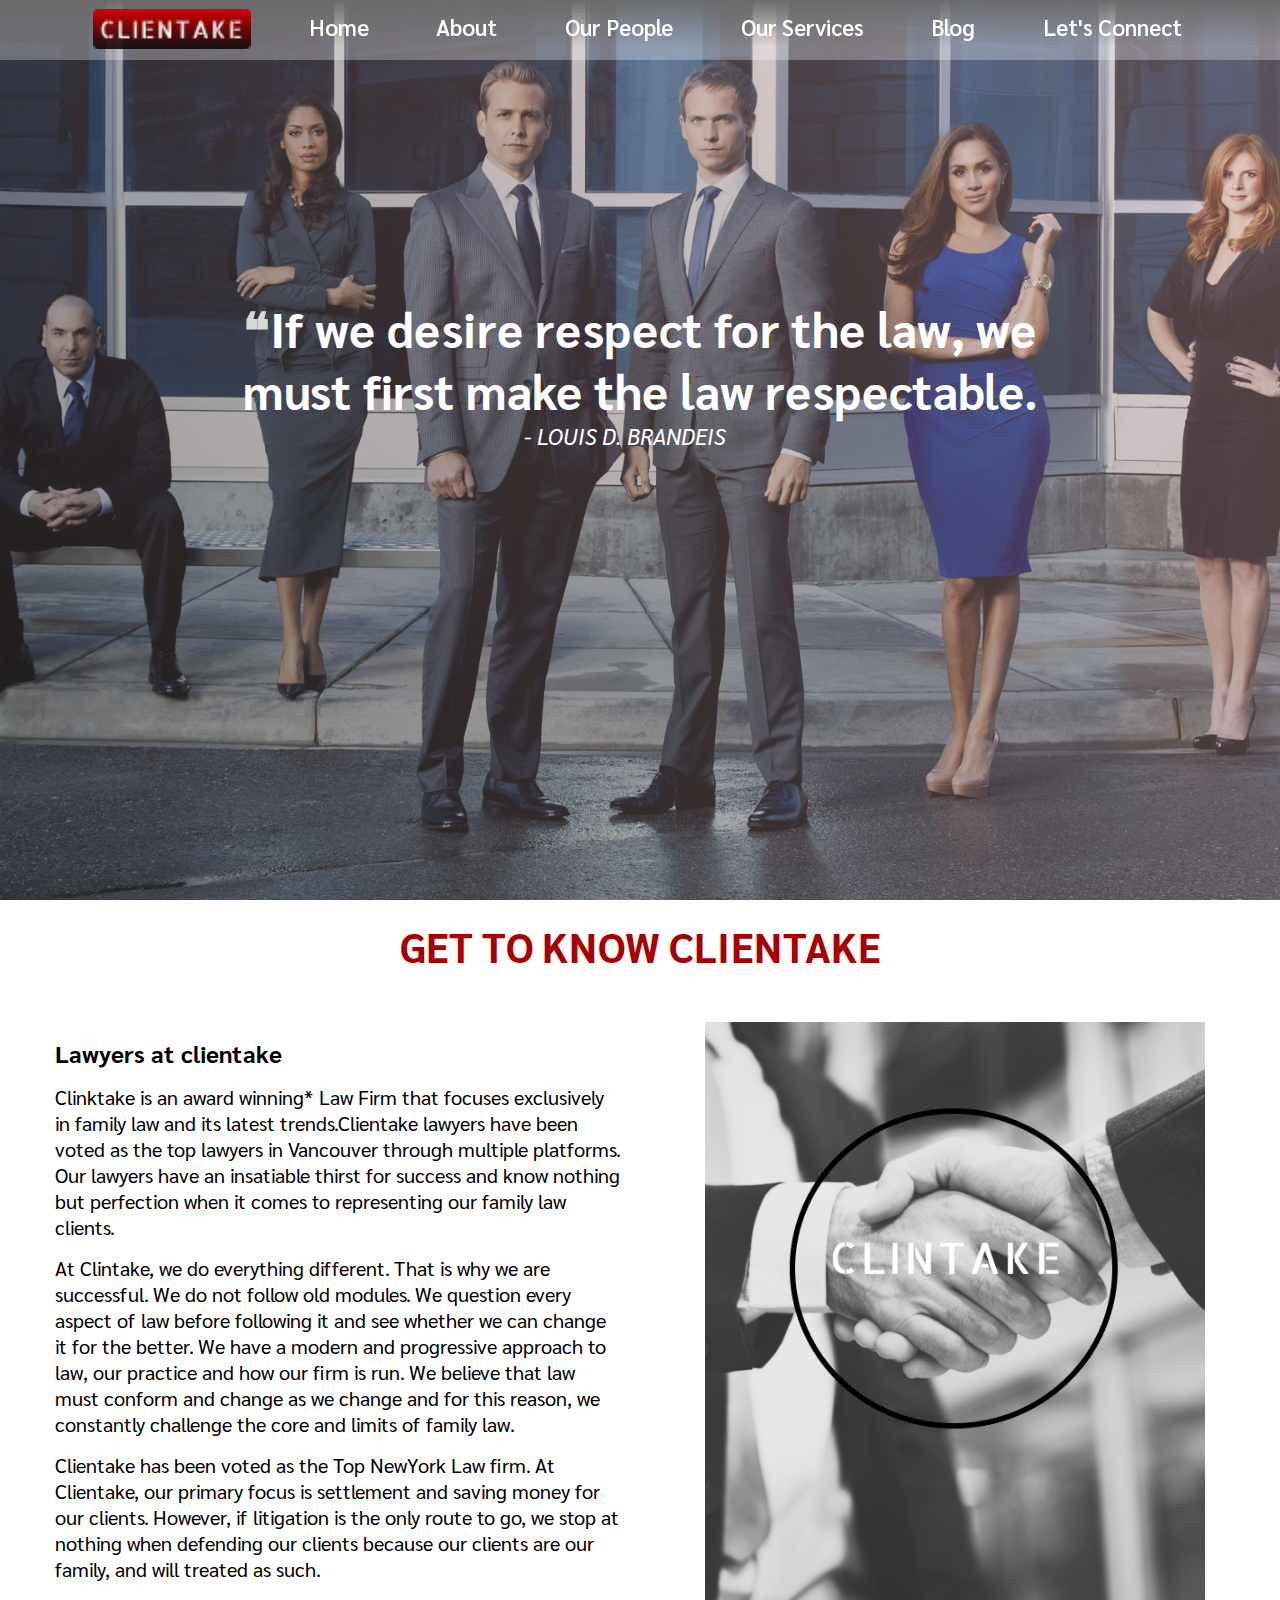
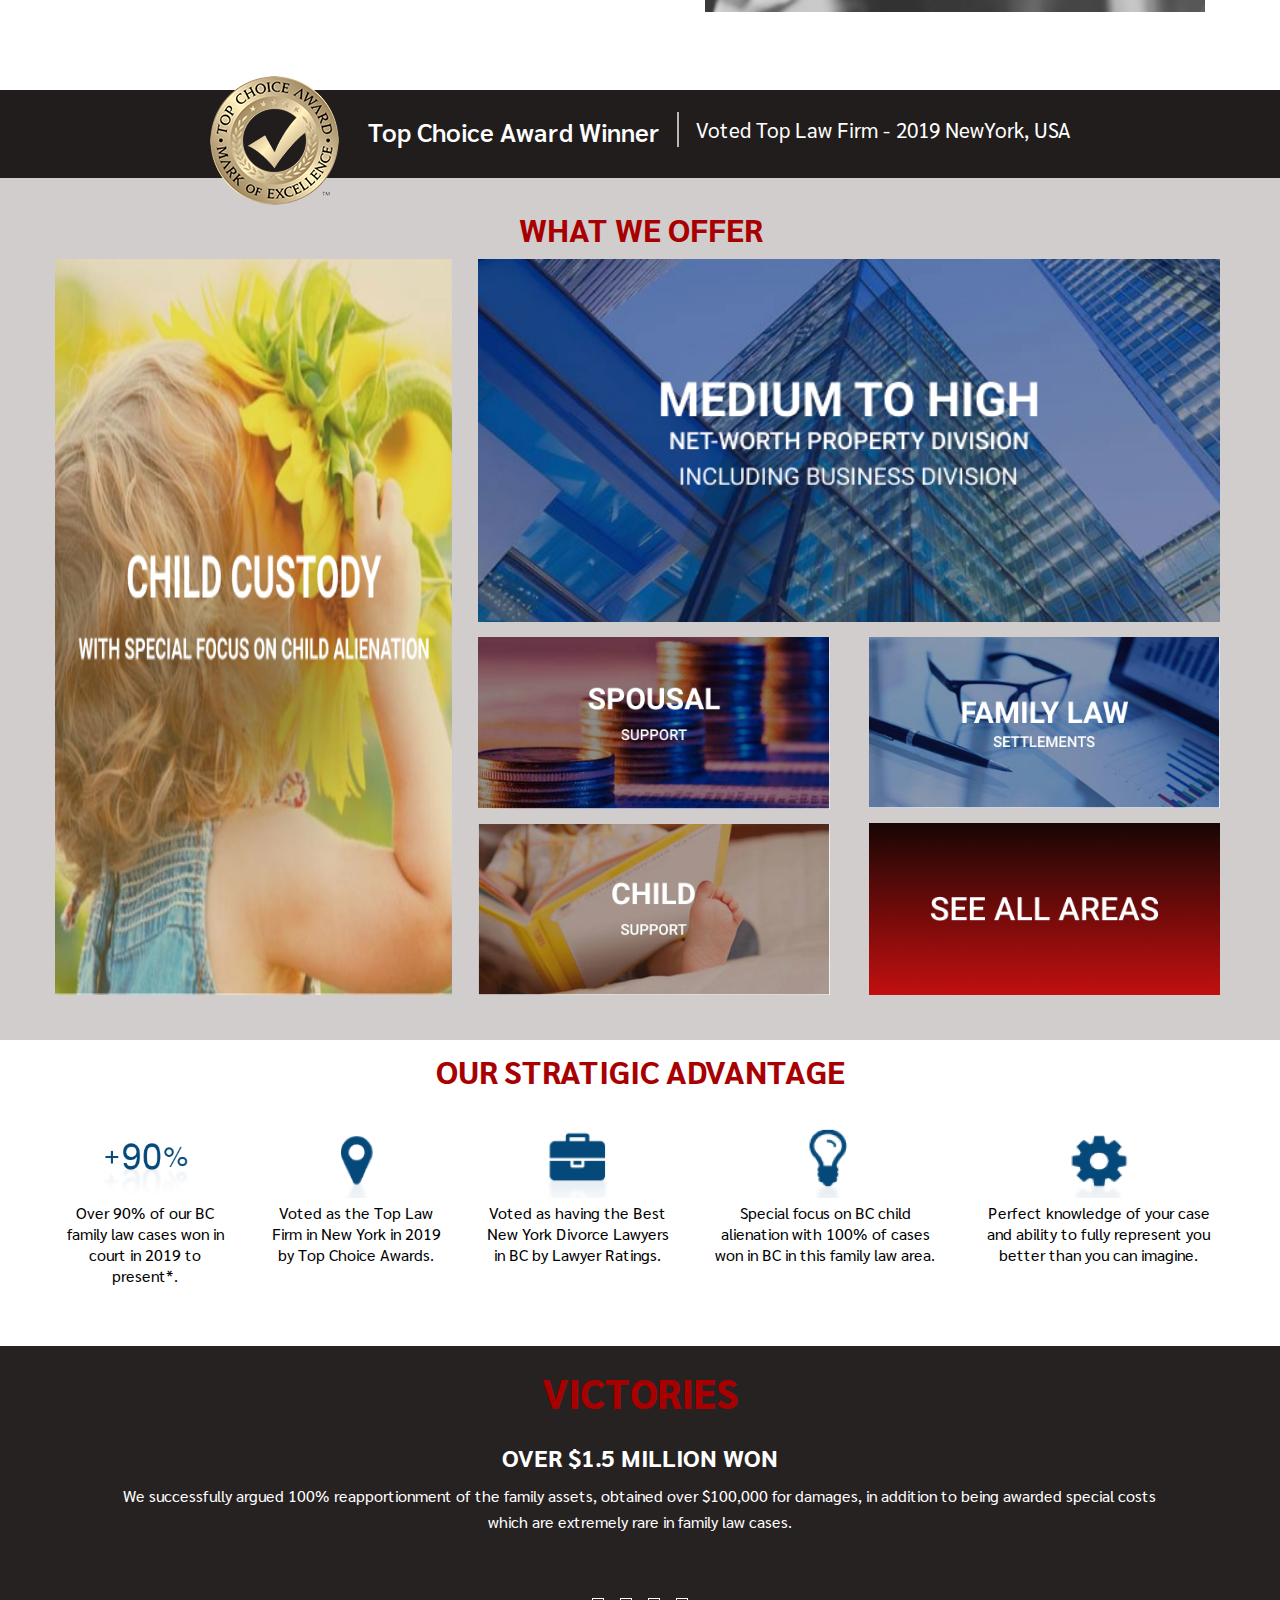
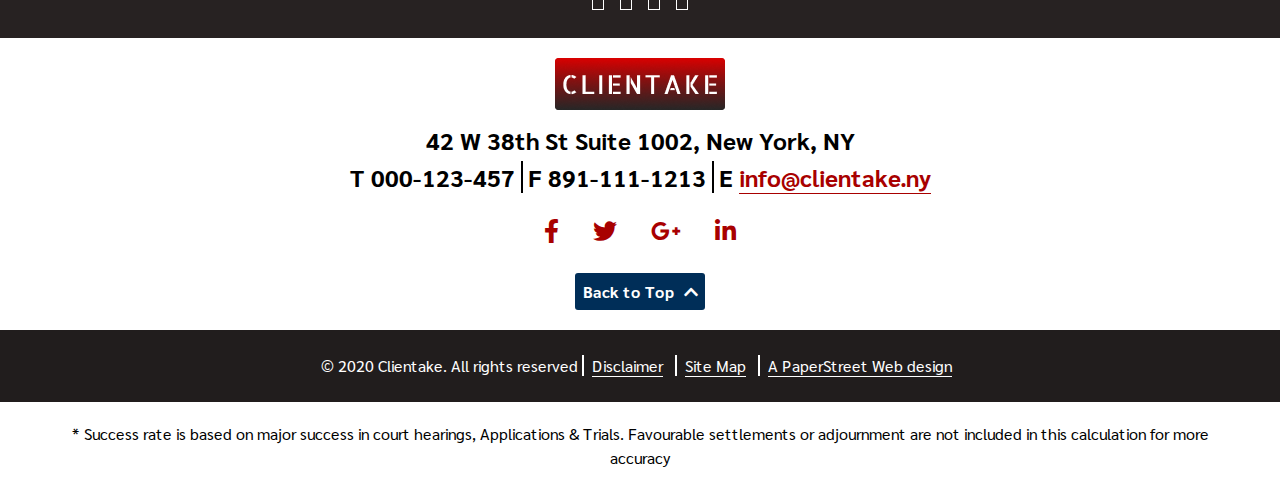
<file: index.html>
<!DOCTYPE html>
<html lang="en">
  <head>
    <meta charset="UTF-8" />
    <meta name="viewport" content="width=device-width, initial-scale=1.0" />
    <link
      href="https://fonts.googleapis.com/css2?family=Sarabun:wght@400;500;600;700&display=swap"
      rel="stylesheet"
    />
    <link
      rel="stylesheet"
      href="https://cdnjs.cloudflare.com/ajax/libs/font-awesome/5.13.0/css/all.min.css"
    />
    <link rel="stylesheet" href="./style.css" />
    <title>Clientake</title>
  </head>

  <body>
    <!-- menu-bar -->
    <a name="back-to-top"></a>

    <div id="menu-bar">
      <div id="menu" onclick="onClickMenu()">
        <div id="bar1" class="bar"></div>
        <div id="bar2" class="bar"></div>
        <div id="bar3" class="bar"></div>
      </div>
      <ul class="nav" id="nav">
        <li><a href="index.html">Home</a></li>
        <li><a href="#about-us">About</a></li>
        <li><a href="our-people.html">Our People</a></li>
        <li><a href="services.html">Our Services</a></li>
        <li><a href="blog.html">Blog</a></li>
        <li><a href="letsconnect.html">Let's Connect</a></li>
      </ul>
    </div>
    <div class="menu-bg" id="menu-bg"></div>
    <!-- End of menu-bar -->
    <!-- Nav -->
    <div id="nav-bar">
      <ul class="container">
        <p>
          <a href="index.html"
            ><img
              src="./assets/logo.png"
              alt="Pearson Specter"
              class="logo-top"
          /></a>
        </p>

        <li><a href="index.html">Home</a></li>
        <li><a href="#about-us">About</a></li>
        <li><a href="our-people.html">Our People</a></li>
        <li><a href="services.html">Our Services</a></li>
        <li><a href="blog.html">Blog</a></li>
        <li><a href="letsconnect.html">Let's Connect</a></li>
      </ul>
    </div>
    <!-- End of Nav -->
    <!-- Home-banner-slides -->
    <div class="home-slider">
      <div class="slide current">
        <div class="home-content">
          <p>
            <span>❝</span>If we desire respect for the law, we must first make
            the law respectable.
          </p>
          <cite>- LOUIS D. BRANDEIS</cite>
        </div>
      </div>
      <div class="slide">
        <div class="home-content">
          <p>
            <span>❝</span>Ethics is knowing the difference between what you have
            a right to do and what is right to do.
          </p>
          <cite>- potter stewart</cite>
        </div>
      </div>
      <div class="slide">
        <div class="home-content">
          <p>
            <span>❝</span>If there were no bad people, there would be no good
            lawyers.
          </p>
          <cite>- Charles Dickens</cite>
        </div>
      </div>
    </div>
    <!-- Home-banner-slides-end -->
    <!-- Get to know -->
    <div class="heading" id="about-us">
      <h1>Get to know clientake</h1>
    </div>
    <div class="about-content container">
      <div>
        <h2>Lawyers at clientake</h2>
        <p>
          Clinktake is an award winning* Law Firm that focuses exclusively in
          family law and its latest trends.Clientake lawyers have been voted as
          the top lawyers in Vancouver through multiple platforms. Our lawyers
          have an insatiable thirst for success and know nothing but perfection
          when it comes to representing our family law clients.
        </p>
        <p>
          At Clintake, we do everything different. That is why we are
          successful. We do not follow old modules. We question every aspect of
          law before following it and see whether we can change it for the
          better. We have a modern and progressive approach to law, our practice
          and how our firm is run. We believe that law must conform and change
          as we change and for this reason, we constantly challenge the core and
          limits of family law.
        </p>
        <p>
          Clientake has been voted as the Top NewYork Law firm. At Clientake,
          our primary focus is settlement and saving money for our clients.
          However, if litigation is the only route to go, we stop at nothing
          when defending our clients because our clients are our family, and
          will treated as such.
        </p>
      </div>
      <div class="get-to-know-image">
        <img src="./assets/GETtoknow.png" alt="clientake" />
      </div>
    </div>
    <!-- Get to know end -->

    <!-- top law firm -->
    <div class="top-firm">
      <img
        src="./assets/top-choice.png"
        alt="top-choice-logo"
        class="top-logo"
      />
      <strong>Top Choice Award Winner </strong>
      <span>Voted Top Law Firm - 2019 NewYork, USA</span>
    </div>
    <!-- top law firm end -->

    <!-- What we offer -->
    <div class="what-we-offer" id="what-we-offer">
      <h1>What we offer</h1>
      <div class="offer-cards container">
        <div class="card-one">
          <img src="./assets/Child-custody.png" alt="Child-custody" />
          <div class="card-overlay">
            <div class="card-content">
              <h2>Child Custody</h2>
              <p>with special focus on child alienation</p>
              <a href="#Child-Custody" class="child-custody-modal"
                >Learn More <i class="fas fa-chevron-right"></i
              ></a>
            </div>
          </div>
        </div>
        <div class="card-two">
          <div class="sub-card-one">
            <img
              src="./assets/Medium-to-high.png"
              alt="Property-asset"
              class="card-image-one"
            />
            <div class="sub-card-one-overlay">
              <div class="sub-card-one-content">
                <h2>Medium to high</h2>
                <p>net-worth property division including business division</p>
                <a href="#Medium-to-high" class="medium-to-high"
                  >Learn More <i class="fas fa-chevron-right"></i
                ></a>
              </div>
            </div>
          </div>
          <div class="sub-card-childs">
            <div>
              <div class="child-cards child-card-one">
                <img
                  src="./assets/Spousal-support.png"
                  alt="Spousal-support"
                  class="card-images"
                />
                <div class="child-card-one-overlay">
                  <div class="child-card-one-content">
                    <h2>Spousal support</h2>
                    <a href="#Spousal-support" class="spousal-support"
                      >Learn More <i class="fas fa-chevron-right"></i
                    ></a>
                  </div>
                </div>
              </div>
              <div class="child-cards child-card-two">
                <img
                  src="./assets/Child-support.png"
                  alt="Child-support"
                  class="card-images"
                />
                <div class="child-card-two-overlay">
                  <div class="child-card-two-content">
                    <h2>Child support</h2>
                    <a href="#Child-support" class="child-support"
                      >Learn More <i class="fas fa-chevron-right"></i
                    ></a>
                  </div>
                </div>
              </div>
            </div>
            <div>
              <div class="child-cards child-card-three">
                <img
                  src="./assets/Family-law.png"
                  alt="property-division"
                  class="card-images"
                />
                <div class="child-card-three-overlay">
                  <div class="child-card-three-content">
                    <h2>Property division</h2>
                    <a href="#Property-division" class="property-division"
                      >Learn More <i class="fas fa-chevron-right"></i
                    ></a>
                  </div>
                </div>
              </div>
              <div class="child-cards all-areas child-card-four">
                <img
                  src="./assets/all-areas.png"
                  alt="see-all-areas"
                  class="card-images"
                />
                <div class="child-card-four-overlay">
                  <div class="child-card-four-content">
                    <a href="services.html"
                      >See all areas<i class="fas fa-chevron-right"></i
                    ></a>
                  </div>
                </div>
              </div>
            </div>
          </div>
        </div>
      </div>
    </div>
    <!-- Modals of what we offer cards -->
    <div id="Child-Custody" class="modal-bg">
      <div class="modal">
        <h1>child Custody</h1>
        <h2>child custody and parenting time</h2>
        <p>
          Our NY Child Custody lawyers specialize and focus exclusively in
          family law. We remain on the cutting-edge of child custody disputes.
          With over 90% success rate in Court for the year 2014 and 2015, our
          experienced lawyers are polished litigators who are as comfortable in
          the courtroom as we are at the mediation table. A NewYork Child
          Custody Lawyer at Clientake Group can help you with every aspect of
          child custody, parenting time and contact arrangements.
        </p>
        <i class="fas fa-times modal-close"></i>
      </div>
    </div>
    <div id="Medium-to-high" class="modal-bg-two">
      <div class="modal-two">
        <h1>family law settlements</h1>
        <h2>family law settlements - your best option</h2>
        <p>
          If you or your spouse are some of those lucky ones who can separate
          feelings from divorce, family law settlements are your way to go.
          Since clientake Group’s family lawyers exclusively concentrate their
          practice on family law matters, they know when to settle and when to
          fight. We always prefer settlements over conflict. There are various
          ways to settle: settlement conferences, mediation or arbitration are
          some of the options.
        </p>
        <i class="fas fa-times modal-two-close"></i>
      </div>
    </div>
    <div id="Spousal-support" class="modal-bg-three">
      <div class="modal-three">
        <h1>spousal support</h1>
        <h2>what is alimony or spousal support in neywork?</h2>
        <p>
          Our NewYork Spousal Support Lawyers are well aware that alimony or
          spousal support are payments one person pays to the other after
          separation. These spousal support payments are usually calculated
          based on the difference between the couple’s net incomes. Important
          factors that determine the amount and duration of spousal support in
          NewYork are: 1) the length of the marriage or common law relationship
          2) the disparity of the couple’s incomes 3) whether the couple have
          children and 4) the role each person played during the marriage or
          common law relationship.
        </p>
        <i class="fas fa-times modal-three-close"></i>
      </div>
    </div>
    <div id="Child-support" class="modal-bg-four">
      <div class="modal-four">
        <h1>child support</h1>
        <h2>ny child support and child support lawyer</h2>
        <p>
          NY Child Support is the right of the child. It’s not your right. It’s
          not your spouse’s right. So when you think about Child Support, think
          about your child benefiting from it. Even if you think a large portion
          of child support is being spent on your ex and not just the child.
          Hey, it’s all about standards of living. If you are living large and
          have a child with someone, then that person and the child are entitled
          to some of your goods. And trust me, we always underestimate just how
          expensive it is to raise a child in NewYork. Anyways, you need to make
          sure you are either paying or receiving the right child support
          amount.
        </p>
        <i class="fas fa-times modal-four-close"></i>
      </div>
    </div>
    <div id="Property-division" class="modal-bg-five">
      <div class="modal-five">
        <h1>property division</h1>
        <h2>property and debt division</h2>
        <p>
          Our NewYork Property Division Lawyers know that dividing your marital
          property often means parting with half of your assets, some with vivid
          memories and emotions attached. Our top rated lawyers* at Clientake
          Group listen to your story and your goals. Our award-winning law firm
          creates your strategy and guides you towards the best possible outcome
          for a fair and meaningful property & debt division.
        </p>
        <i class="fas fa-times modal-five-close"></i>
      </div>
    </div>
    <!--End of Modals of what we offer cards -->
    <!-- What we offer end -->
    <!-- Our stratigic advantage -->
    <div class="our-stratigic-advantage" id="our-stratigic-advantage">
      <h1>Our stratigic advantage</h1>
      <div class="stratigic-cards container">
        <div>
          <img src="./assets/stratigic-one.png" alt="+90%" />
          <p>
            Over 90% of our BC family law cases won in court in 2019 to
            present*.
          </p>
        </div>
        <div>
          <img src="./assets/stratigic-two.png" alt="location" />
          <p>
            Voted as the Top Law Firm in New York in 2019 by Top Choice Awards.
          </p>
        </div>
        <div>
          <img src="./assets/straticgic-three.png" alt="suitcase" />
          <p>
            Voted as having the Best New York Divorce Lawyers in BC by Lawyer
            Ratings.
          </p>
        </div>
        <div>
          <img src="./assets/straticgic-four.png" alt="bright" />
          <p>
            Special focus on BC child alienation with 100% of cases won in BC in
            this family law area.
          </p>
        </div>
        <div>
          <img src="./assets/stratigic-five.png" alt="settings" />
          <p>
            Perfect knowledge of your case and ability to fully represent you
            better than you can imagine.
          </p>
        </div>
      </div>
      <div class="stratigic_carousel">
        <button class="stratigic_btn carousel__button--left is-hidden">
          <i class="fas fa-chevron-left"></i>
        </button>
        <div class="stratigic__track-container">
          <ul class="stratigic__track">
            <li class="stratigic__slide current-stratigic-slide">
              <img
                class="stratigic_carousel_img"
                src="./assets/stratigic-one.png"
                alt="+90%"
              />
              <p>
                Over 90% of our BC family law cases won in court in 2019 to
                present*.
              </p>
            </li>
            <li class="stratigic__slide">
              <img
                class="stratigic_carousel_img"
                src="./assets/stratigic-two.png"
                alt="location"
              />
              <p>
                Voted as the Top Law Firm in New York in 2019 by Top Choice
                Awards.
              </p>
            </li>
            <li class="stratigic__slide">
              <img
                class="stratigic_carousel_img"
                src="./assets/straticgic-three.png"
                alt="suitcase"
              />
              <p>
                Voted as having the Best New York Divorce Lawyers in BC by
                Lawyer Ratings.
              </p>
            </li>
            <li class="stratigic__slide">
              <img
                class="stratigic_carousel_img"
                src="./assets/straticgic-four.png"
                alt="bright"
              />
              <p>
                Special focus on BC child alienation with 100% of cases won in
                BC in this family law area.
              </p>
            </li>
            <li class="stratigic__slide">
              <img
                class="stratigic_carousel_img"
                src="./assets/stratigic-five.png"
                alt="settings"
              />
              <p>
                Perfect knowledge of your case and ability to fully represent
                you better than you can imagine.
              </p>
            </li>
          </ul>
        </div>
        <button class="stratigic_btn carousel__button--right">
          <i class="fas fa-chevron-right"></i>
        </button>
      </div>

      <div class="stratigic_carousel__nav">
        <button class="carousel__indicator current-stratigic-slide"></button>
        <button class="carousel__indicator"></button>
        <button class="carousel__indicator"></button>
        <button class="carousel__indicator"></button>
        <button class="carousel__indicator"></button>
      </div>
    </div>

    <!-- End of our stratigic advantage -->

    <!-- VICTORIES -->
    <div class="victories-carousel" id="victory">
      <h1>VICTORIES</h1>
      <div class="slideshow middle container">
        <div class="victory-slides">
          <input type="radio" name="r" id="r1" checked />
          <input type="radio" name="r" id="r2" />
          <input type="radio" name="r" id="r3" />
          <input type="radio" name="r" id="r4" />
          <input type="radio" name="r" id="r5" />
          <div class="victory slide-1">
            <h2>OVER $1.5 MILLION WON</h2>
            <p>
              We successfully argued 100% reapportionment of the family assets,
              obtained over $100,000 for damages, in addition to being awarded
              special costs which are extremely rare in family law cases.
            </p>
          </div>
          <div class="victory">
            <h2>OVER $400,000 WON</h2>
            <p>
              In a case involving short terms marriage and long term separation
              we successfully argued spousal support, $20 000 in child support,
              and $300 000 for property division despite 17 years of separation
              and only 5 years of marriage.
            </p>
          </div>
          <div class="victory">
            <h2>50/50 CUSTODY FROM SUPERVISED ACCESS</h2>
            <p>
              We successfully argued that the wife was making false sexual
              molestation claims against the husband and was alienating the
              child. At the end, the husband went from having two hours of
              supervised visits with his child, to week on/week off parenting.
            </p>
          </div>
          <div class="victory">
            <h2>HIGH-END SPOUSAL SUPPORT FROM NO SUPPORT AT ALL</h2>
            <p>
              We obtained a court Order for the wife to pay the husband high-end
              spousal support after ousting the husband out of the family home
              and leaving him without any support and out on the street.
            </p>
          </div>
        </div>
        <div class="victory-nav">
          <label for="r1" class="navcube"></label>
          <label for="r2" class="navcube"></label>
          <label for="r3" class="navcube"></label>
          <label for="r4" class="navcube"></label>
        </div>
      </div>
    </div>
    <!--End of VICTORIES  -->

    <!--Footer -->
    <footer class="clientake-footer container">
      <div class="footer-logo">
        <a href="index.html">
          <img src="./assets/footer-Logo.png" alt="clientake"
        /></a>
      </div>
      <div class="clientake-address">
        <h2>42 W 38th St Suite 1002, New York, NY‎</h2>
        <h2>
          T 000-123-457 <span>F 891-111-1213</span>
          <span>E <a href="#">info@clientake.ny</a></span>
        </h2>
      </div>
      <div class="social-network">
        <i class="fab fa-facebook-f"></i>
        <i class="fab fa-twitter"></i>
        <i class="fab fa-google-plus-g"></i>
        <i class="fab fa-linkedin-in"></i>
      </div>
      <div class="back-to-top">
        <a href="#back-to-top">
          <p>Back to Top <i class="fas fa-chevron-up"></i></p>
        </a>
      </div>
    </footer>

    <!-- copywrite -->
    <div class="clientake-copyrigth">
      <div class="copyrigth-content container">
        <p>
          &copy; 2020 Clientake. All rights reserved
          <span><a href="disclaimer.html">Disclaimer</a></span>
          <span><a href="sitemap.html">Site Map</a></span>
          <span
            ><a href="https://www.paperstreet.com/" target="_blank"
              >A PaperStreet Web design</a
            ></span
          >
        </p>
      </div>
    </div>
    <!-- End quote -->
    <div class="end-quote container">
      <p>
        * Success rate is based on major success in court hearings, Applications
        &amp; Trials. Favourable settlements or adjournment are not included in
        this calculation for more accuracy
      </p>
    </div>
    <!--End of footer -->
    <script src="script.js"></script>
  </body>
</html>
</file>
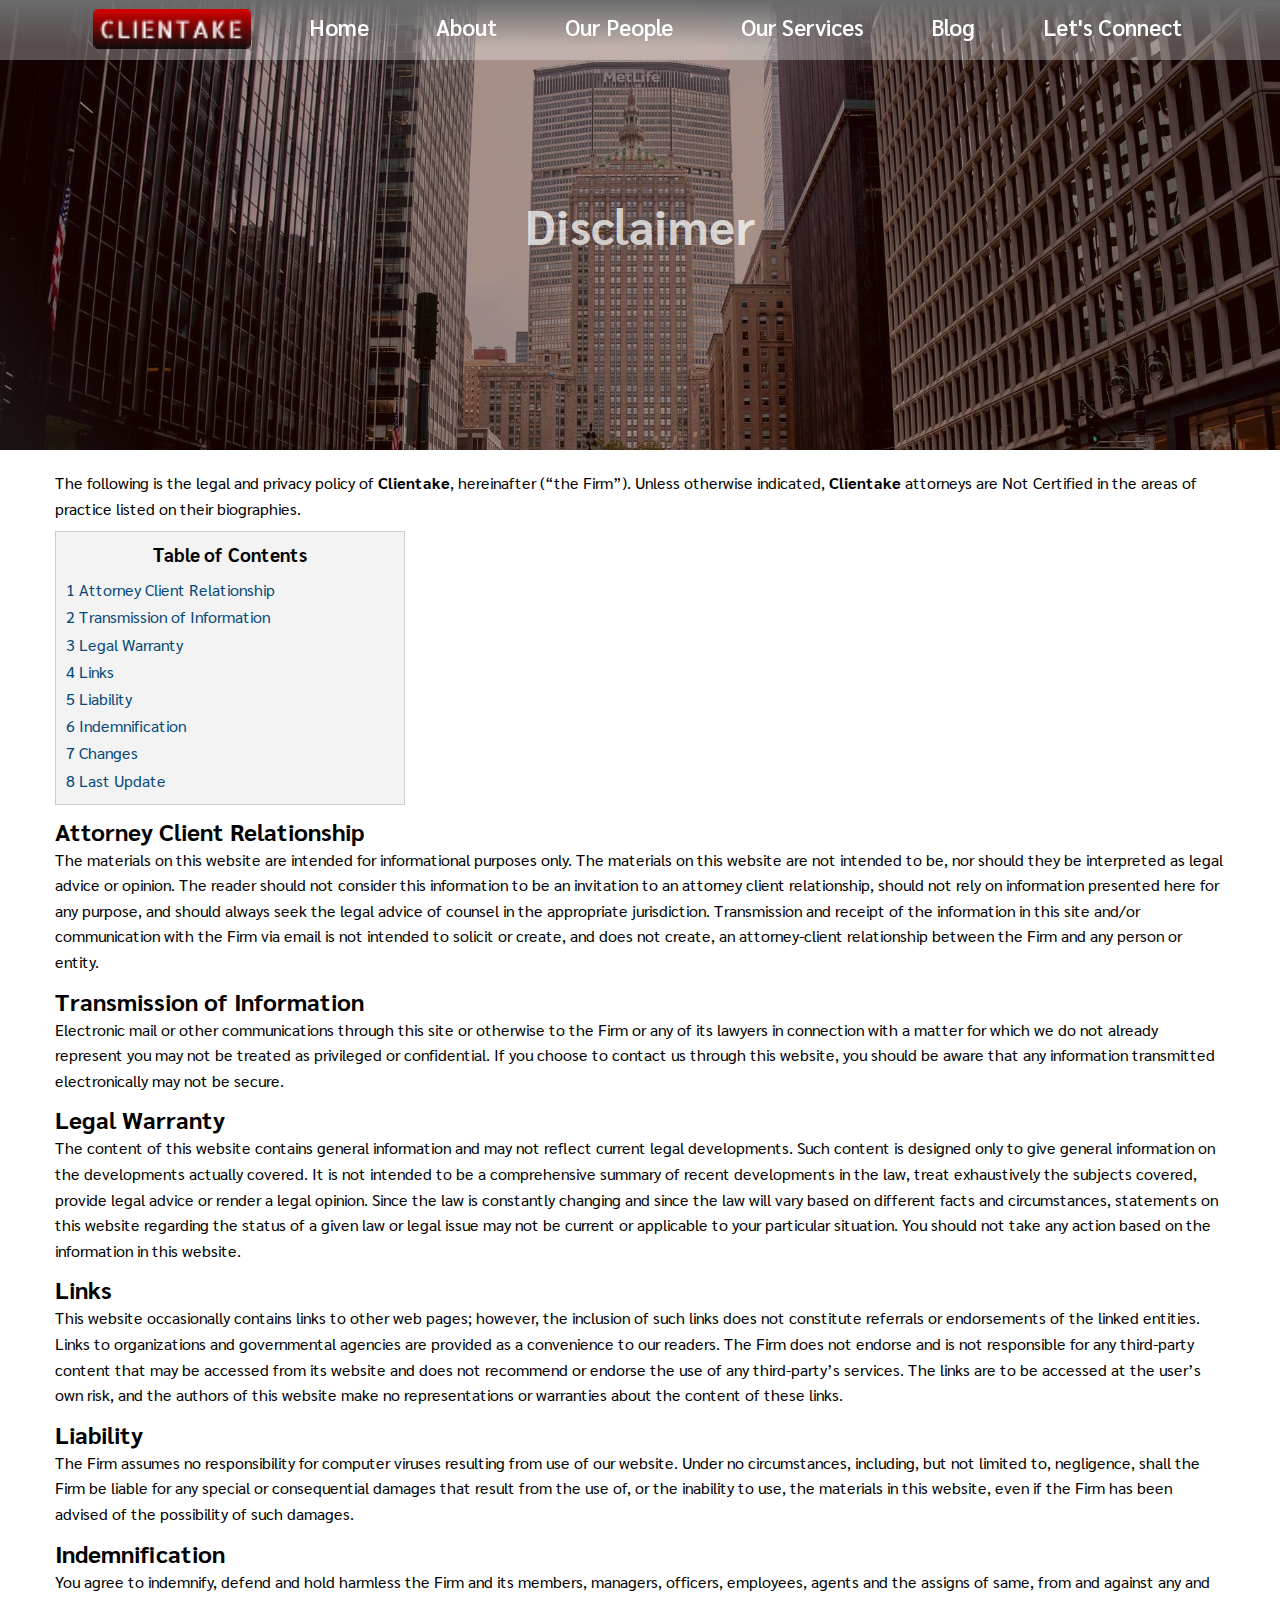
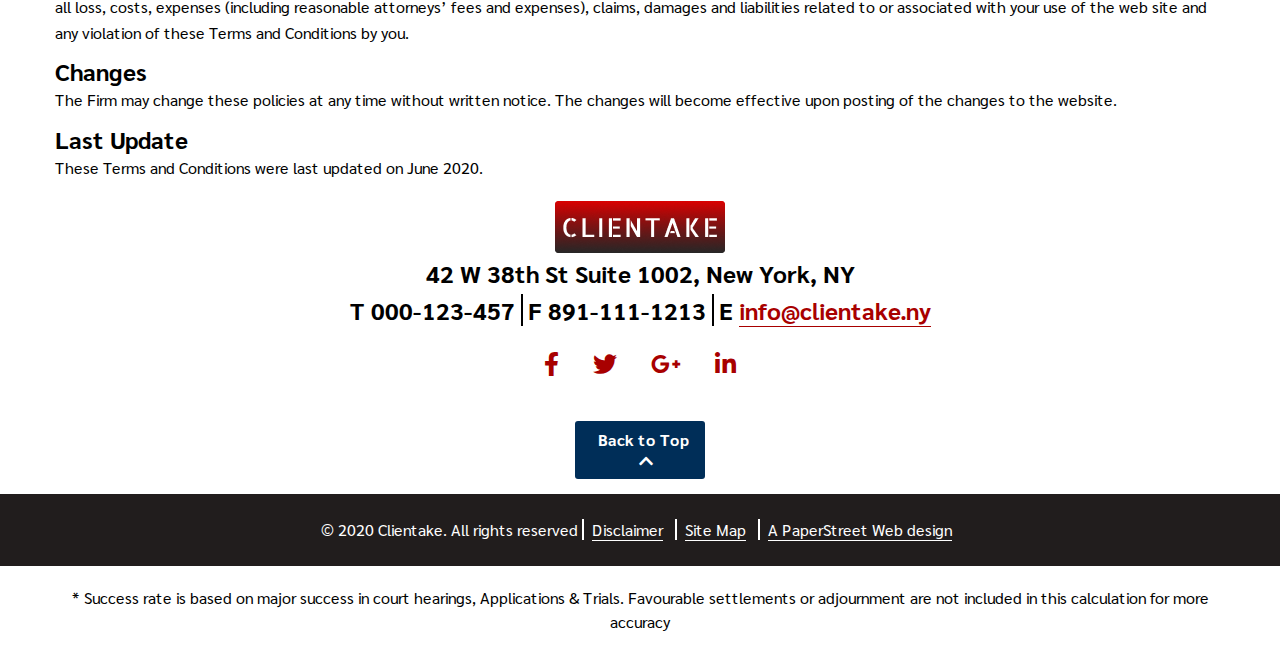
<file: disclaimer.html>
<!DOCTYPE html>
<html lang="en">

<head>
    <meta charset="UTF-8" />
    <meta name="viewport" content="width=device-width, initial-scale=1.0" />
    <link href="https://fonts.googleapis.com/css2?family=Sarabun:wght@400;500;600;700&display=swap" rel="stylesheet" />
    <link rel="stylesheet" href="https://cdnjs.cloudflare.com/ajax/libs/font-awesome/5.13.0/css/all.min.css" />
    <link rel="stylesheet" href="style.css" />
    <title>Our People</title>
</head>

<body>
    <!-- menu-bar -->
    <a name="back-to-top"></a>

    <div id="menu-bar">
        <div id="menu" onclick="onClickMenu()">
            <div id="bar1" class="bar"></div>
            <div id="bar2" class="bar"></div>
            <div id="bar3" class="bar"></div>
        </div>
        <ul class="nav" id="nav">
            <li><a href="index.html">Home</a></li>
            <li><a href="http://127.0.0.1:5501/index.html#about-us">About</a></li>
            <li><a href="our-people.html">Our People</a></li>
            <li><a href="services.html">Our Services</a></li>
            <li><a href="blog.html">Blog</a></li>
            <li><a href="letsconnect.html">Let's Connect</a></li>
        </ul>
    </div>
    <div class="menu-bg" id="menu-bg"></div>
    <!-- End of menu-bar -->
    <!-- Nav -->
    <div id="nav-bar">
        <ul class="container">
            <p>
                <a href="index.html"><img src="./assets/logo.png" alt="Pearson Specter" class="logo-top" /></a>
            </p>

            <li><a href="index.html">Home</a></li>
            <li><a href="http://127.0.0.1:5501/index.html#about-us">About</a></li>
            <li><a href="our-people.html">Our People</a></li>
            <li><a href="services.html">Our Services</a></li>
            <li><a href="blog.html">Blog</a></li>
            <li><a href="letsconnect.html">Let's Connect</a></li>
        </ul>
    </div>
    <!-- End of Nav -->

    <!-- Who we are -->

    <div class="disclaimer">
        <h1>
            Disclaimer
        </h1>
    </div>
    <div class="container">
        <div class="claim-content">
            <p>The following is the legal and privacy policy of <strong>Clientake</strong>, hereinafter (“the Firm”). Unless otherwise indicated, <strong>Clientake</strong> attorneys are Not Certified in the areas of practice listed on their biographies.</p>
            <div class="claim-table">
                <h3>Table of Contents</h3>
                <p><a href="#Attorney_Client_Relationship">1 Attorney Client Relationship</a></p>
                <p><a href="#Transmission_of_Information">2 Transmission of Information</a></p>
                <p><a href="#Legal_Warranty">3 Legal Warranty</a></p>
                <p><a href="#Links">4 Links</a></p>
                <p><a href="#Liability">5 Liability</a></p>
                <p><a href="#Indemnification">6 Indemnification</a></p>
                <p><a href="#Changes">7 Changes</a></p>
                <p><a href="#Last_Update">8 Last Update</a></p>
            </div>
            <h2 id="Attorney_Client_Relationship">
                Attorney Client Relationship
            </h2>
            <p>The materials on this website are intended for informational purposes only. The materials on this website are not intended to be, nor should they be interpreted as legal advice or opinion. The reader should not consider this information to
                be an invitation to an attorney client relationship, should not rely on information presented here for any purpose, and should always seek the legal advice of counsel in the appropriate jurisdiction. Transmission and receipt of the information
                in this site and/or communication with the Firm via email is not intended to solicit or create, and does not create, an attorney-client relationship between the Firm and any person or entity.</p>
            <h2 id="Transmission_of_Information">Transmission of Information</h2>
            <p>Electronic mail or other communications through this site or otherwise to the Firm or any of its lawyers in connection with a matter for which we do not already represent you may not be treated as privileged or confidential. If you choose
                to contact us through this website, you should be aware that any information transmitted electronically may not be secure.</p>
            <h2 id="Legal_Warranty">Legal Warranty</h2>
            <p>The content of this website contains general information and may not reflect current legal developments. Such content is designed only to give general information on the developments actually covered. It is not intended to be a comprehensive
                summary of recent developments in the law, treat exhaustively the subjects covered, provide legal advice or render a legal opinion. Since the law is constantly changing and since the law will vary based on different facts and circumstances,
                statements on this website regarding the status of a given law or legal issue may not be current or applicable to your particular situation. You should not take any action based on the information in this website.</p>
            <h2 id="Links">Links</h2>
            <p>This website occasionally contains links to other web pages; however, the inclusion of such links does not constitute referrals or endorsements of the linked entities. Links to organizations and governmental agencies are provided as a convenience
                to our readers. The Firm does not endorse and is not responsible for any third-party content that may be accessed from its website and does not recommend or endorse the use of any third-party’s services. The links are to be accessed at
                the user’s own risk, and the authors of this website make no representations or warranties about the content of these links.</p>
            <h2 id="Liability">Liability</h2>
            <p>The Firm assumes no responsibility for computer viruses resulting from use of our website. Under no circumstances, including, but not limited to, negligence, shall the Firm be liable for any special or consequential damages that result from
                the use of, or the inability to use, the materials in this website, even if the Firm has been advised of the possibility of such damages.</p>
            <h2 id="Indemnification">Indemnification</h2>
            <p>You agree to indemnify, defend and hold harmless the Firm and its members, managers, officers, employees, agents and the assigns of same, from and against any and all loss, costs, expenses (including reasonable attorneys’ fees and expenses),
                claims, damages and liabilities related to or associated with your use of the web site and any violation of these Terms and Conditions by you.</p>
            <h2 id="Changes">Changes</h2>
            <p>The Firm may change these policies at any time without written notice. The changes will become effective upon posting of the changes to the website.</p>
            <h2 id="Last_Update">Last Update</h2>
            <p>These Terms and Conditions were last updated on June 2020.</p>
        </div>
    </div>
    <!-- footer -->
    <footer class="clientake-footer container>
        <div class=" footer-logo ">
        <a href=" index.html ">
            <img src=" ./assets/footer-Logo.png " alt=" clientake " /></a>
        </div>
        <div class=" clientake-address ">
            <h2>42 W 38th St Suite 1002, New York, NY‎</h2>
            <h2>
                T 000-123-457 <span>F 891-111-1213</span>
                <span>E <a href=" # ">info@clientake.ny</a></span>
            </h2>
        </div>
        <div class=" social-network ">
            <i class=" fab fa-facebook-f "></i>
            <i class=" fab fa-twitter "></i>
            <i class=" fab fa-google-plus-g "></i>
            <i class=" fab fa-linkedin-in "></i>
        </div>
        <div class=" services-top ">
            <div class=" back-to-top ">
                <a href=" #back-to-top ">
                    <p>Back to Top <i class=" fas fa-chevron-up "></i></p>
                </a>
            </div>
        </div>

        <!-- copywrite -->

        <div class=" clientake-copyrigth ">
            <div class=" copyrigth-content container ">
                <p>
                    &copy; 2020 Clientake. All rights reserved
                    <span><a href="disclaimer.html ">Disclaimer</a></span>
                    <span><a href="sitemap.html ">Site Map</a></span>
                    <span><a href="https://www.paperstreet.com/ " target="_blank ">A PaperStreet Web design</a></span>
                </p>
            </div>
        </div>

        <!-- End quote -->
        <div class=" end-quote container ">
            <p>
                * Success rate is based on major success in court hearings, Applications &amp; Trials. Favourable
                settlements or adjournment are not included in this calculation for more accuracy
            </p>
        </div>
    </footer>
    <script src="script.js "></script>
</body>

</html>
</file>
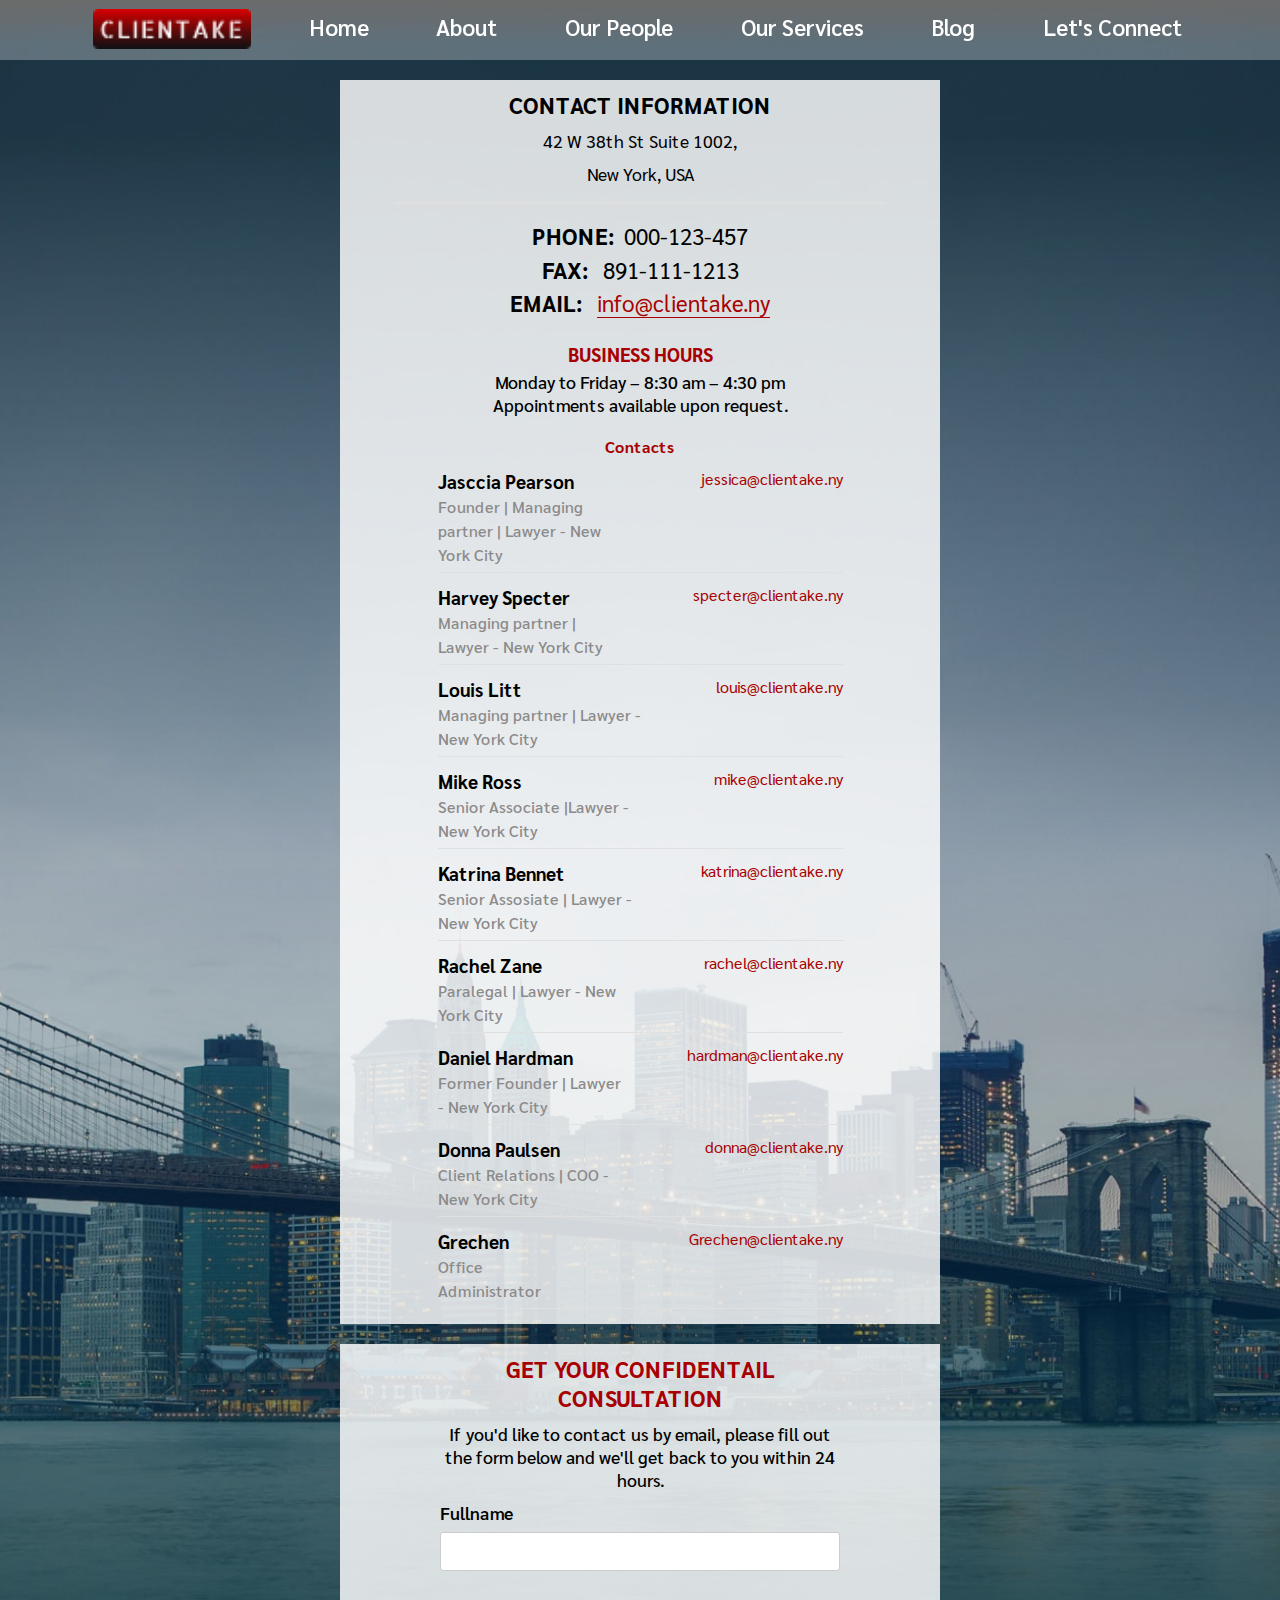
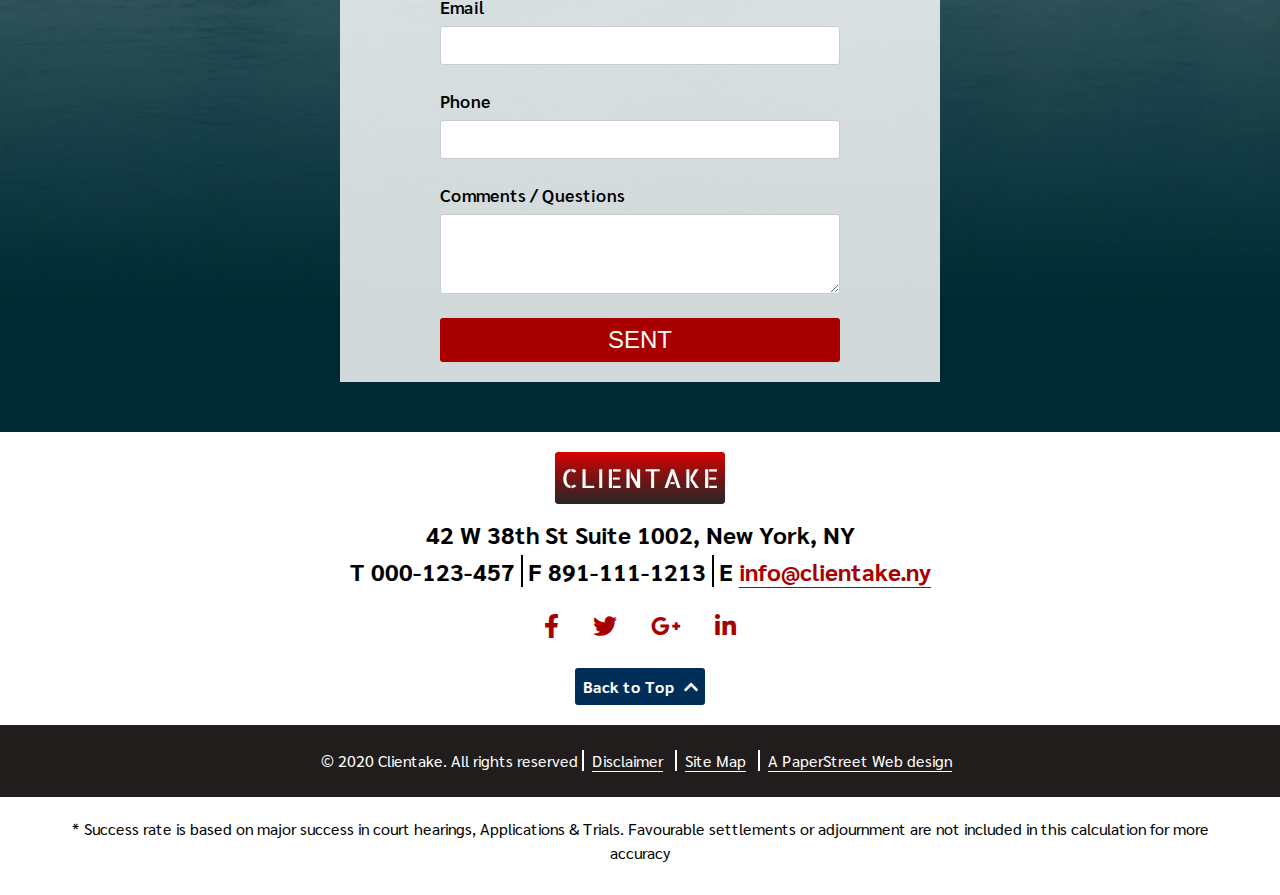
<file: letsconnect.html>
<!DOCTYPE html>
<html lang="en">

<head>
    <meta charset="UTF-8" />
    <meta name="viewport" content="width=device-width, initial-scale=1.0" />
    <link href="https://fonts.googleapis.com/css2?family=Sarabun:wght@400;500;600;700&display=swap" rel="stylesheet" />
    <link rel="stylesheet" href="https://cdnjs.cloudflare.com/ajax/libs/font-awesome/5.13.0/css/all.min.css" />
    <link rel="stylesheet" href="./style.css" />
    <title>Clientake</title>
</head>

<body>
    <!-- menu-bar -->
    <a name="back-to-top"></a>

    <div id="menu-bar">
        <div id="menu" onclick="onClickMenu()">
            <div id="bar1" class="bar"></div>
            <div id="bar2" class="bar"></div>
            <div id="bar3" class="bar"></div>
        </div>
        <ul class="nav" id="nav">
            <li><a href="index.html">Home</a></li>
            <li><a href="http://127.0.0.1:5501/index.html#about-us">About</a></li>
            <li><a href="our-people.html">Our People</a></li>
            <li><a href="services.html">Our Services</a></li>
            <li><a href="blog.html">Blog</a></li>
            <li><a href="letsconnect.html">Let's Connect</a></li>
        </ul>
    </div>
    <div class="menu-bg" id="menu-bg"></div>
    <!-- End of menu-bar -->
    <!-- Nav -->
    <div id="nav-bar">
        <ul class="container">
            <p>
                <a href="index.html"><img src="./assets/logo.png" alt="Pearson Specter" class="logo-top" /></a>
            </p>

            <li><a href="index.html">Home</a></li>
            <li><a href="http://127.0.0.1:5501/index.html#about-us">About</a></li>
            <li><a href="our-people.html">Our People</a></li>
            <li><a href="services.html">Our Services</a></li>
            <li><a href="blog.html">Blog</a></li>
            <li><a href="letsconnect.html">Let's Connect</a></li>
        </ul>
    </div>
    <!-- End of Nav -->
    <!-- lets connect -->
    <div class="lets-connect">
        <div class="contact-consulation-wrap">
            <div class="header-images">
                <img src="./assets/footer-Logo.png" alt="Clientake-logo" class="lets-connect-logo" />
                <img src="./assets/lets-connect-banner.jpg" alt="New-york" class="lets-connect-banner" />
            </div>
            <div class="contact-information">
                <div class="clientake-address">
                    <h1>contact information</h1>
                    <p>42 W 38th St Suite 1002,</p>
                    <p>New York, USA</p>
                </div>
                <div class="grey-seperator"></div>
                <div class="clientake-contant-info">
                    <h2>phone:<span>000-123-457</span></h2>
                    <h2>fax: <span>891-111-1213</span></h2>
                    <h2>
                        email:
                        <span><a href="https://mail.google.com/">info@clientake.ny</a></span
              >
            </h2>
          </div>

          <div class="business-hours">
            <h3>business hours</h3>
            <p>Monday to Friday – 8:30 am – 4:30 pm</p>
            <p>Appointments available upon request.</p>
          </div>
          <div class="contact-page-list">
            <h4>Contacts</h4>
            <div class="contact-col">
              <div>
                <h3>Jasccia Pearson</h3>
                <p>Founder | Managing partner | Lawyer - New York City</p>
              </div>
              <div>
                <a href="https://mail.google.com/">jessica@clientake.ny </a>
              </div>
            </div>
            <div class="contact-col">
              <div>
                <h3>Harvey Specter</h3>
                <p>Managing partner | Lawyer - New York City</p>
              </div>
              <div>
                <a href="https://mail.google.com/">specter@clientake.ny </a>
              </div>
            </div>
            <div class="contact-col">
              <div>
                <h3>Louis Litt</h3>
                <p>Managing partner | Lawyer - New York City</p>
              </div>
              <div>
                <a href="https://mail.google.com/">louis@clientake.ny </a>
              </div>
            </div>
            <div class="contact-col">
              <div>
                <h3>Mike Ross</h3>
                <p>Senior Associate |Lawyer - New York City</p>
              </div>
              <div>
                <a href="https://mail.google.com/">mike@clientake.ny </a>
              </div>
            </div>
            <div class="contact-col">
              <div>
                <h3>Katrina Bennet</h3>
                <p>Senior Assosiate | Lawyer - New York City</p>
              </div>
              <div>
                <a href="https://mail.google.com/">katrina@clientake.ny </a>
              </div>
            </div>
            <div class="contact-col">
              <div>
                <h3>Rachel Zane</h3>
                <p>Paralegal | Lawyer - New York City</p>
              </div>
              <div>
                <a href="https://mail.google.com/">rachel@clientake.ny </a>
              </div>
            </div>
            <div class="contact-col">
              <div>
                <h3>Daniel Hardman</h3>
                <p>Former Founder | Lawyer - New York City</p>
              </div>
              <div>
                <a href="https://mail.google.com/">hardman@clientake.ny </a>
              </div>
            </div>
            <div class="contact-col">
              <div>
                <h3>Donna Paulsen</h3>
                <p>Client Relations | COO - New York City</p>
              </div>
              <div>
                <a href="https://mail.google.com/">donna@clientake.ny </a>
              </div>
            </div>
            <div class="contact-col">
              <div>
                <h3>Grechen</h3>
                <p>Office Administrator</p>
              </div>
              <div>
                <a href="https://mail.google.com/">Grechen@clientake.ny </a>
              </div>
            </div>
          </div>
        </div>
        <div class="contact-page">
          <h1>get your confidentail consultation</h1>
          <p>
            If you'd like to contact us by email, please fill out the form below
            and we'll get back to you within 24 hours.
          </p>
          <form class="form" name="contact-form">
            <!-- Error -->
            <div class="error-block">
              <p class="error"></p>
            </div>
            <!-- name -->
            <div class="input-block">
              <label for="name" class="label">Fullname</label>
              <input type="text" name="name" class="input fullname-input" />
            </div>
            <!-- Email -->
            <div class="input-block">
              <label for="email" class="label">Email</label>
              <input type="text" name="email" class="input email-input" />
            </div>
            <div class="input-block">
              <label for="phone" class="label">Phone</label>
              <input type="tel" name="phone" class="input phone-input" />
            </div>
            <div class="input-block">
              <label for="comments" class="label">Comments / Questions</label>
              <textarea
                name="comments"
                id="comments"
                class="comment-box"
              ></textarea>
            </div>
            <!-- Button -->
            <div class="input-block">
              <input type="submit" value="Sent" class="input-submit" />
            </div>
          </form>
        </div>
      </div>
    </div>
    <!--Footer -->
    <footer class="clientake-footer container">
      <div class="footer-logo">
        <a href="index.html">
          <img src="./assets/footer-Logo.png" alt="clientake"
        /></a>
      </div>
      <div class="clientake-address">
        <h2>42 W 38th St Suite 1002, New York, NY‎</h2>
        <h2>
          T 000-123-457 <span>F 891-111-1213</span>
                        <span>E <a href="#">info@clientake.ny</a></span>
                    </h2>
                </div>
                <div class="social-network">
                    <i class="fab fa-facebook-f"></i>
                    <i class="fab fa-twitter"></i>
                    <i class="fab fa-google-plus-g"></i>
                    <i class="fab fa-linkedin-in"></i>
                </div>
                <div class="back-to-top">
                    <a href="#back-to-top">
                        <p>Back to Top <i class="fas fa-chevron-up"></i></p>
                    </a>
                </div>
                </footer>

                <!-- copywrite -->
                <div class="clientake-copyrigth">
                    <div class="copyrigth-content container">
                        <p>
                            &copy; 2020 Clientake. All rights reserved
                            <span><a href="disclaimer.html">Disclaimer</a></span>
                            <span><a href="sitemap.html">Site Map</a></span>
                            <span><a href="https://www.paperstreet.com/" target="_blank"
              >A PaperStreet Web design</a
            ></span
          >
        </p>
      </div>
    </div>
    <!-- End quote -->
    <div class="end-quote container">
      <p>
        * Success rate is based on major success in court hearings, Applications
        &amp; Trials. Favourable settlements or adjournment are not included in
        this calculation for more accuracy
      </p>
    </div>
    <!--End of lets connect -->
    <script src="lets-connect.js"></script>
  </body>
</html>
</file>
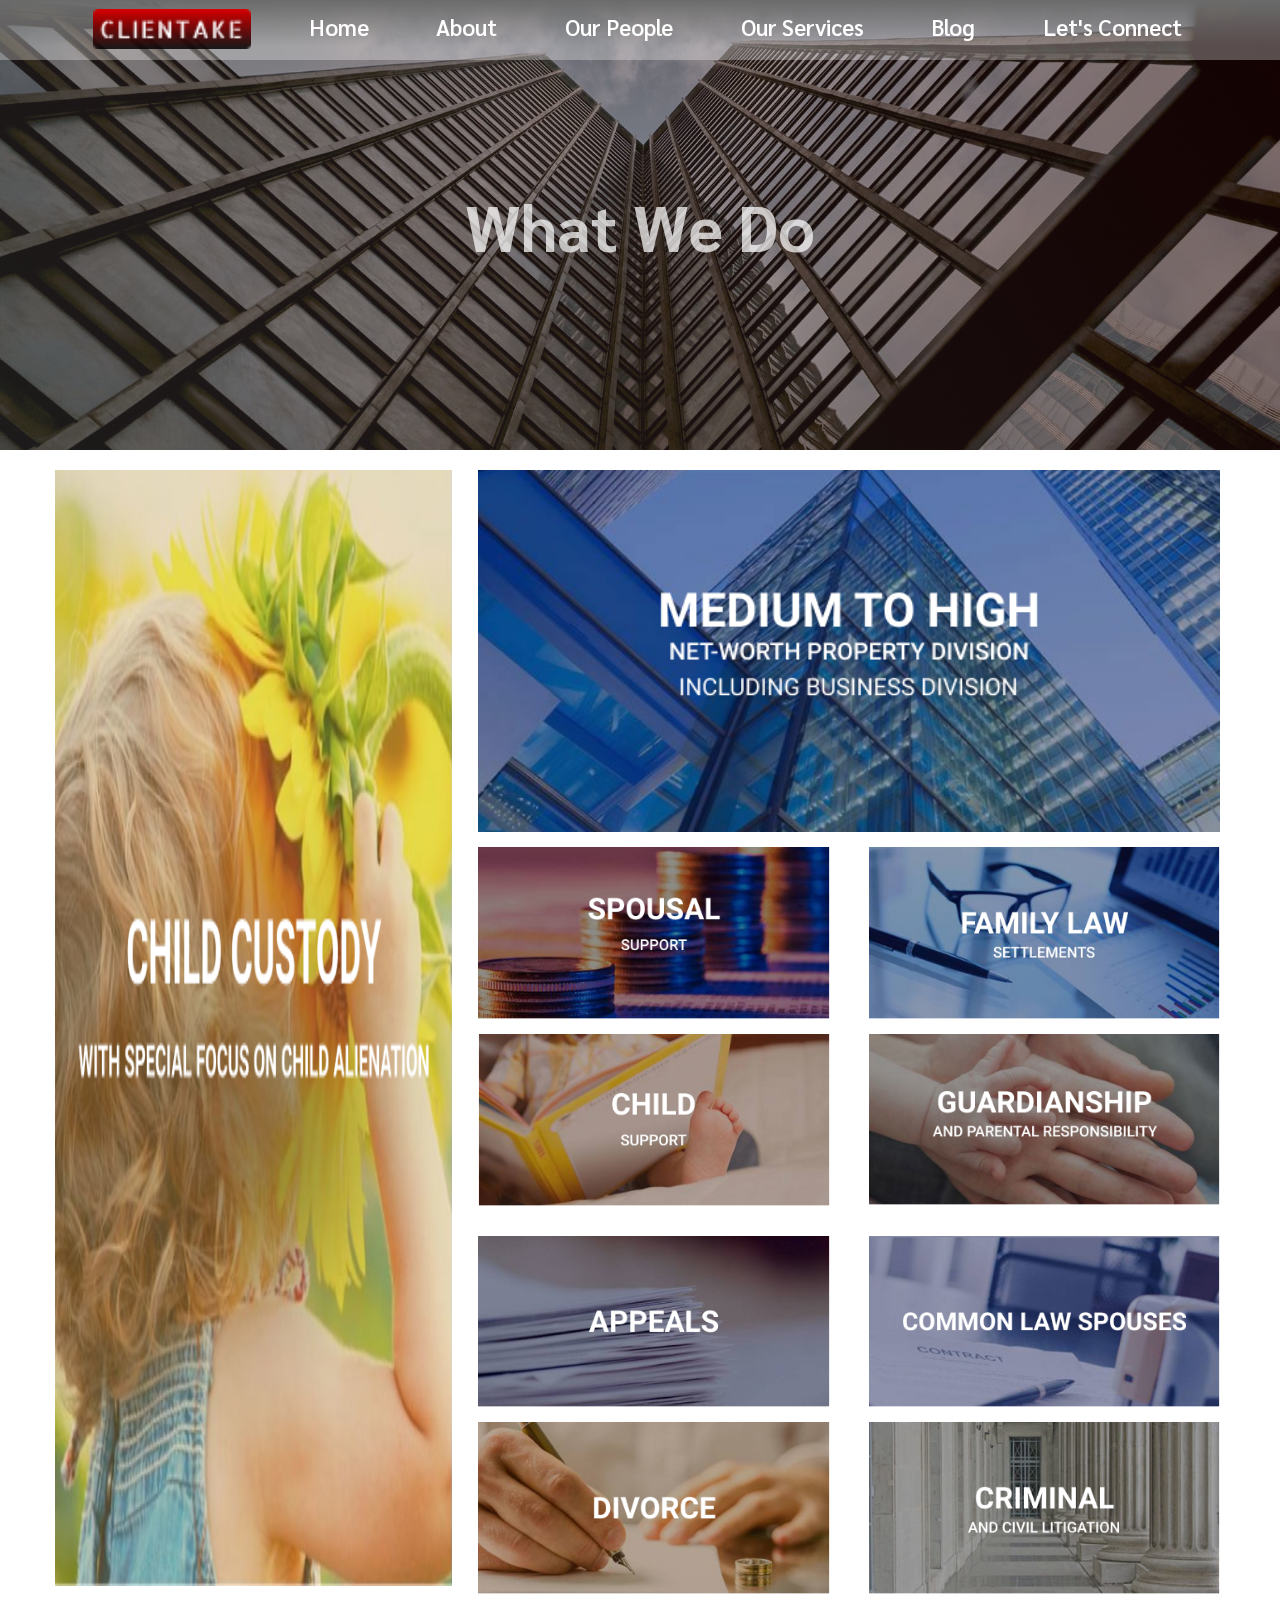
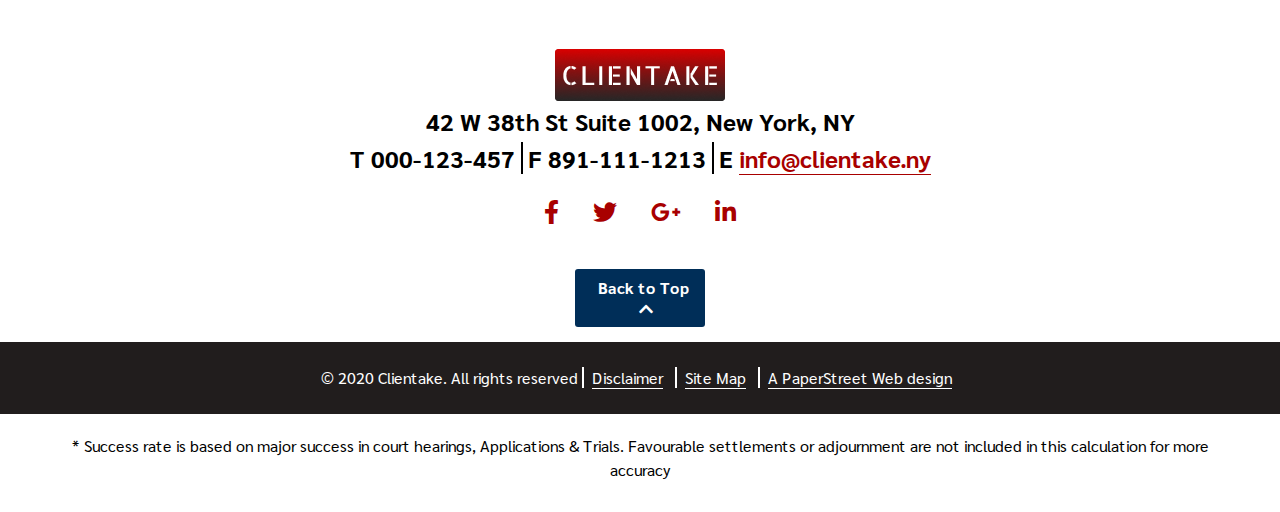
<file: services.html>
<!DOCTYPE html>
<html lang="en">

<head>
    <meta charset="UTF-8" />
    <meta name="viewport" content="width=device-width, initial-scale=1.0" />
    <link href="https://fonts.googleapis.com/css2?family=Sarabun:wght@400;500;600;700&display=swap" rel="stylesheet" />
    <link rel="stylesheet" href="https://cdnjs.cloudflare.com/ajax/libs/font-awesome/5.13.0/css/all.min.css" />
    <link rel="stylesheet" href="style.css" />
    <title>Our Services</title>
</head>

<body>
    <!-- menu-bar -->
    <a name="back-to-top"></a>

    <div id="menu-bar">
        <div id="menu" onclick="onClickMenu()">
            <div id="bar1" class="bar"></div>
            <div id="bar2" class="bar"></div>
            <div id="bar3" class="bar"></div>
        </div>
        <ul class="nav" id="nav">
            <li><a href="index.html">Home</a></li>
            <li><a href="http://127.0.0.1:5501/index.html#about-us">About</a></li>
            <li><a href="our-people.html">Our People</a></li>
            <li><a href="services.html">Our Services</a></li>
            <li><a href="blog.html">Blog</a></li>
            <li><a href="letsconnect.html">Let's Connect</a></li>
        </ul>
    </div>
    <div class="menu-bg" id="menu-bg"></div>
    <!-- End of menu-bar -->
    <!-- Nav -->
    <div id="nav-bar">
        <ul class="container">
            <p>
                <a href="index.html"><img src="./assets/logo.png" alt="Pearson Specter" class="logo-top" /></a>
            </p>

            <li><a href="index.html">Home</a></li>
            <li><a href="http://127.0.0.1:5501/index.html#about-us">About</a></li>
            <li><a href="our-people.html">Our People</a></li>
            <li><a href="services.html">Our Services</a></li>
            <li><a href="blog.html">Blog</a></li>
            <li><a href="letsconnect.html">Let's Connect</a></li>
        </ul>
    </div>
    <!-- End of Nav -->

    <!-- services -->
    <div class="services-banner">
        <h1>
            What We Do
        </h1>
    </div>

    <div class="services">
        <div class="offer-cards container">
            <div class="card-one">
                <img src="./assets/Child-custody.png" alt="Child-custody" />
                <div class="card-overlay">
                    <div class="card-content">
                        <h2>Child Custody</h2>
                        <p>with special focus on child alienation</p>
                        <a href="#Child-Custody" class="child-custody-modal">Learn More <i
                                class="fas fa-chevron-right"></i></a>
                    </div>
                </div>
            </div>
            <div class="card-two">
                <div class="sub-card-one">
                    <img src="./assets/Medium-to-high.png" alt="Property-asset" class="card-image-one" />
                    <div class="sub-card-one-overlay">
                        <div class="sub-card-one-content">
                            <h2>Medium to high</h2>
                            <p>net-worth property division including business division</p>
                            <a href="#Medium-to-high" class="medium-to-high">Learn More <i
                                    class="fas fa-chevron-right"></i></a>
                        </div>
                    </div>
                </div>
                <div class="sub-card-childs">
                    <div>
                        <div class="child-cards child-card-one">
                            <img src="./assets/Spousal-support.png" alt="Spousal-support" class="card-images" />
                            <div class="child-card-one-overlay">
                                <div class="child-card-one-content">
                                    <h2>Spousal support</h2>
                                    <a href="#Spousal-support" class="spousal-support">Learn More <i
                                            class="fas fa-chevron-right"></i></a>
                                </div>
                            </div>
                        </div>
                        <div class="child-cards child-card-two">
                            <img src="./assets/Child-support.png" alt="Child-support" class="card-images" />
                            <div class="child-card-two-overlay">
                                <div class="child-card-two-content">
                                    <h2>Child support</h2>
                                    <a href="#Child-support" class="child-support">Learn More <i
                                            class="fas fa-chevron-right"></i></a>
                                </div>
                            </div>
                        </div>
                    </div>
                    <div>
                        <div class="child-cards child-card-three">
                            <img src="./assets/Family-law.png" alt="property-division" class="card-images" />
                            <div class="child-card-three-overlay">
                                <div class="child-card-three-content">
                                    <h2>Property division</h2>
                                    <a href="#Property-division" class="property-division">Learn More <i
                                            class="fas fa-chevron-right"></i></a>
                                </div>
                            </div>
                        </div>
                        <div class="child-cards child-card-three">
                            <img src="./assets/Guardianship.png" alt="Guardianship" class="card-images" />
                            <div class="child-card-three-overlay">
                                <div class="child-card-three-content">
                                    <h2>Guardianship And Parental Responsibility</h2>
                                    <a href="#Guardianship" class="guardianship">Learn More <i
                                            class="fas fa-chevron-right"></i></a>
                                </div>
                            </div>
                        </div>
                    </div>
                </div>
                <div class="sub-card-childs">
                    <div>
                        <div class="child-cards child-card-one">
                            <img src="./assets/Appeals.png" alt="Appeals" class="card-images" />
                            <div class="child-card-one-overlay">
                                <div class="child-card-one-content">
                                    <h2>Appeals</h2>
                                    <a href="#Appeals" class="appeals">Learn More <i
                                            class="fas fa-chevron-right"></i></a>
                                </div>
                            </div>
                        </div>
                        <div class="child-cards child-card-two">
                            <img src="./assets/Divorce.png" alt="Divorce" class="card-images" />
                            <div class="child-card-two-overlay">
                                <div class="child-card-two-content">
                                    <h2>Divorce</h2>
                                    <a href="#Divorce" class="divorce">Learn More <i
                                            class="fas fa-chevron-right"></i></a>
                                </div>
                            </div>
                        </div>
                    </div>
                    <div>
                        <div class="child-cards child-card-three">
                            <img src="./assets/Common-law-spouses.png" alt="Common-law-spouses" class="card-images" />
                            <div class="child-card-three-overlay">
                                <div class="child-card-three-content">
                                    <h2>Common law spouses</h2>
                                    <a href="#Common-law-spouses" class="common-law-spouses">Learn More <i
                                            class="fas fa-chevron-right"></i></a>
                                </div>
                            </div>
                        </div>
                        <div class="child-cards child-card-three">
                            <img src="./assets/Criminal.png" alt="Criminal" class="card-images" />
                            <div class="child-card-three-overlay">
                                <div class="child-card-three-content">
                                    <h2>Criminal</h2>
                                    <a href="#Criminal" class="criminal">Learn More <i
                                            class="fas fa-chevron-right"></i></a>
                                </div>
                            </div>
                        </div>
                    </div>
                </div>
            </div>
        </div>
    </div>

    <!-- Start of Modals-->
    <div id="Child-Custody" class="modal-bg">
        <div class="modal">
            <h1>child Custody</h1>
            <h2>child custody and parenting time</h2>
            <p>
                Our NY Child Custody lawyers specialize and focus exclusively in family law. We remain on the cutting-edge of child custody disputes. With over 90% success rate in Court for the year 2014 and 2015, our experienced lawyers are polished litigators who are
                as comfortable in the courtroom as we are at the mediation table. A NewYork Child Custody Lawyer at Clientake Group can help you with every aspect of child custody, parenting time and contact arrangements.
            </p>
            <i class="fas fa-times modal-close"></i>
        </div>
    </div>
    <div id="Medium-to-high" class="modal-bg-two">
        <div class="modal-two">
            <h1>property division</h1>
            <h2>property and debt division</h2>
            <p>
                Our NewYork Property Division Lawyers know that dividing your marital property often means parting with half of your assets, some with vivid memories and emotions attached. Our top rated lawyers* at Clientake Group listen to your story and your goals.
                Our award-winning law firm creates your strategy and guides you towards the best possible outcome for a fair and meaningful property & debt division.
            </p>
            <i class="fas fa-times modal-two-close"></i>
        </div>
    </div>
    <div id="Spousal-support" class="modal-bg-three">
        <div class="modal-three">
            <h1>spousal support</h1>
            <h2>what is alimony or spousal support in neywork?</h2>
            <p>
                Our NewYork Spousal Support Lawyers are well aware that alimony or spousal support are payments one person pays to the other after separation. These spousal support payments are usually calculated based on the difference between the couple’s net incomes.
                Important factors that determine the amount and duration of spousal support in NewYork are: 1) the length of the marriage or common law relationship 2) the disparity of the couple’s incomes 3) whether the couple have children and 4) the
                role each person played during the marriage or common law relationship.
            </p>
            <i class="fas fa-times modal-three-close"></i>
        </div>
    </div>
    <div id="Child-support" class="modal-bg-four">
        <div class="modal-four">
            <h1>child support</h1>
            <h2>ny child support and child support lawyer</h2>
            <p>
                NY Child Support is the right of the child. It’s not your right. It’s not your spouse’s right. So when you think about Child Support, think about your child benefiting from it. Even if you think a large portion of child support is being spent on your
                ex and not just the child. Hey, it’s all about standards of living. If you are living large and have a child with someone, then that person and the child are entitled to some of your goods. And trust me, we always underestimate just how
                expensive it is to raise a child in NewYork. Anyways, you need to make sure you are either paying or receiving the right child support amount.
            </p>
            <i class="fas fa-times modal-four-close"></i>
        </div>
    </div>
    <div id="Property-division" class="modal-bg-five">
        <div class="modal-five">
            <h1>family law settlements</h1>
            <h2>family law settlements - your best option</h2>
            <p>
                If you or your spouse are some of those lucky ones who can separate feelings from divorce, family law settlements are your way to go. Since clientake Group’s family lawyers exclusively concentrate their practice on family law matters, they know when to
                settle and when to fight. We always prefer settlements over conflict. There are various ways to settle: settlement conferences, mediation or arbitration are some of the options.
            </p>
            <i class="fas fa-times modal-five-close"></i>
        </div>
    </div>
    <div id="Guardianship" class="modal-bg-six">
        <div class="modal-six">
            <h1>Guardianship and parental responsibilities</h1>
            <h2>PROTECT YOUR PARENTAL RIGHTS</h2>
            <p>
                Our award-winning parental responsibilities lawyers focus only on the best interests of the child. By focusing on this single important area of law, our family lawyers have refined our innovative approach to each of our cases. We know your child means
                the world to you and we take decisive steps to protect him or her during and after your separation. Contact us today regarding any BC parental responsibility or guardianship issues.
            </p>
            <i class="fas fa-times modal-six-close"></i>
        </div>
    </div>
    <div id="Appeals" class="modal-bg-seven">
        <div class="modal-seven">
            <h1>Appeals</h1>
            <h2>LEARN MORE ABOUT BC CHILD SUPPORT</h2>
            <p>
                Our Top Vancouver appeal lawyers explain that an appeal is not another trial, but rather a chance to correct errors made at trial. You only have 30 days from the date you receive your judgment to file a notice of appeal, so we recommend consulting with
                YLaw immediately so we have an opportunity to review your case and draft the appeal.
            </p>
            <i class="fas fa-times modal-seven-close"></i>
        </div>
    </div>
    <div id="Common-law-spouses" class="modal-bg-eight">
        <div class="modal-eight">
            <h1>COMMON LAW SPOUSES</h1>
            <h2>
                FAMILY LAW ACT DEFINES COMMON LAW OR MARRIAGE LIKE RELATIONSHIPS
            </h2>
            <p>
                Our Top Vancouver appeal lawyers explain that an appeal is not another trial, but rather a chance to correct errors made at trial. You only have 30 days from the date you receive your judgment to file a notice of appeal, so we recommend consulting with
                YLaw immediately so we have an opportunity to review your case and draft the appeal.
            </p>
            <i class="fas fa-times modal-eight-close"></i>
        </div>
    </div>
    <div id="Divorce" class="modal-bg-nine">
        <div class="modal-nine">
            <h1>divorce</h1>
            <h2>LET A VANCOUVER DIVORCE LAWYER HELP.</h2>
            <p>
                Our award-winning firm regularly handles high net-worth divorces. Our legal team assists with all aspects of divorce, including division of assets, allocation of debts, spousal support, child support, child custody and other matters related to a successful
                divorce judgment.
            </p>
            <i class="fas fa-times modal-nine-close"></i>
        </div>
    </div>
    <div id="Criminal" class="modal-bg-ten">
        <div class="modal-ten">
            <h1>Crinminal</h1>
            <h2>AWARD-WINNING BC CIVIL AND FAMILY LITIGATION LAWYERS</h2>
            <p>
                Our cutting-edge trial firm represents clients in criminal defense and civil litigation. Our top Vancouver criminal lawyers appear in BC courtrooms weekly. We have refined our advocacy skills and strategic approach to dispute resolution through years
                of experience.
            </p>
            <i class="fas fa-times modal-ten-close"></i>
        </div>
    </div>
    <!--End of Modals-->
    <footer class="clientake-footer container>
        <div class=" footer-logo ">
            <a href=" index.html ">
                <img src=" ./assets/footer-Logo.png " alt=" clientake " /></a>
        </div>
        <div class=" clientake-address ">
            <h2>42 W 38th St Suite 1002, New York, NY‎</h2>
            <h2>
                T 000-123-457 <span>F 891-111-1213</span>
                <span>E <a href=" # ">info@clientake.ny</a></span>
            </h2>
        </div>
        <div class=" social-network ">
            <i class=" fab fa-facebook-f "></i>
            <i class=" fab fa-twitter "></i>
            <i class=" fab fa-google-plus-g "></i>
            <i class=" fab fa-linkedin-in "></i>
        </div>
        <div class=" services-top ">
            <div class=" back-to-top ">
                <a href=" #back-to-top ">
                    <p>Back to Top <i class=" fas fa-chevron-up "></i></p>
                </a>
            </div>
        </div>

        <!-- copywrite -->

        <div class=" clientake-copyrigth ">
            <div class=" copyrigth-content container ">
                <p>
                    &copy; 2020 Clientake. All rights reserved
                    <span><a href="disclaimer.html ">Disclaimer</a></span>
                    <span><a href="sitemap.html ">Site Map</a></span>
                    <span><a href="https://www.paperstreet.com/ " target="_blank ">A PaperStreet Web design</a></span>
                </p>
            </div>
        </div>

        <!-- End quote -->
        <div class=" end-quote container ">
            <p>
                * Success rate is based on major success in court hearings, Applications &amp; Trials. Favourable settlements or adjournment are not included in this calculation for more accuracy
            </p>
        </div>
    </footer>

    <script src=" services.js "></script>
</body>

</html>
</file>
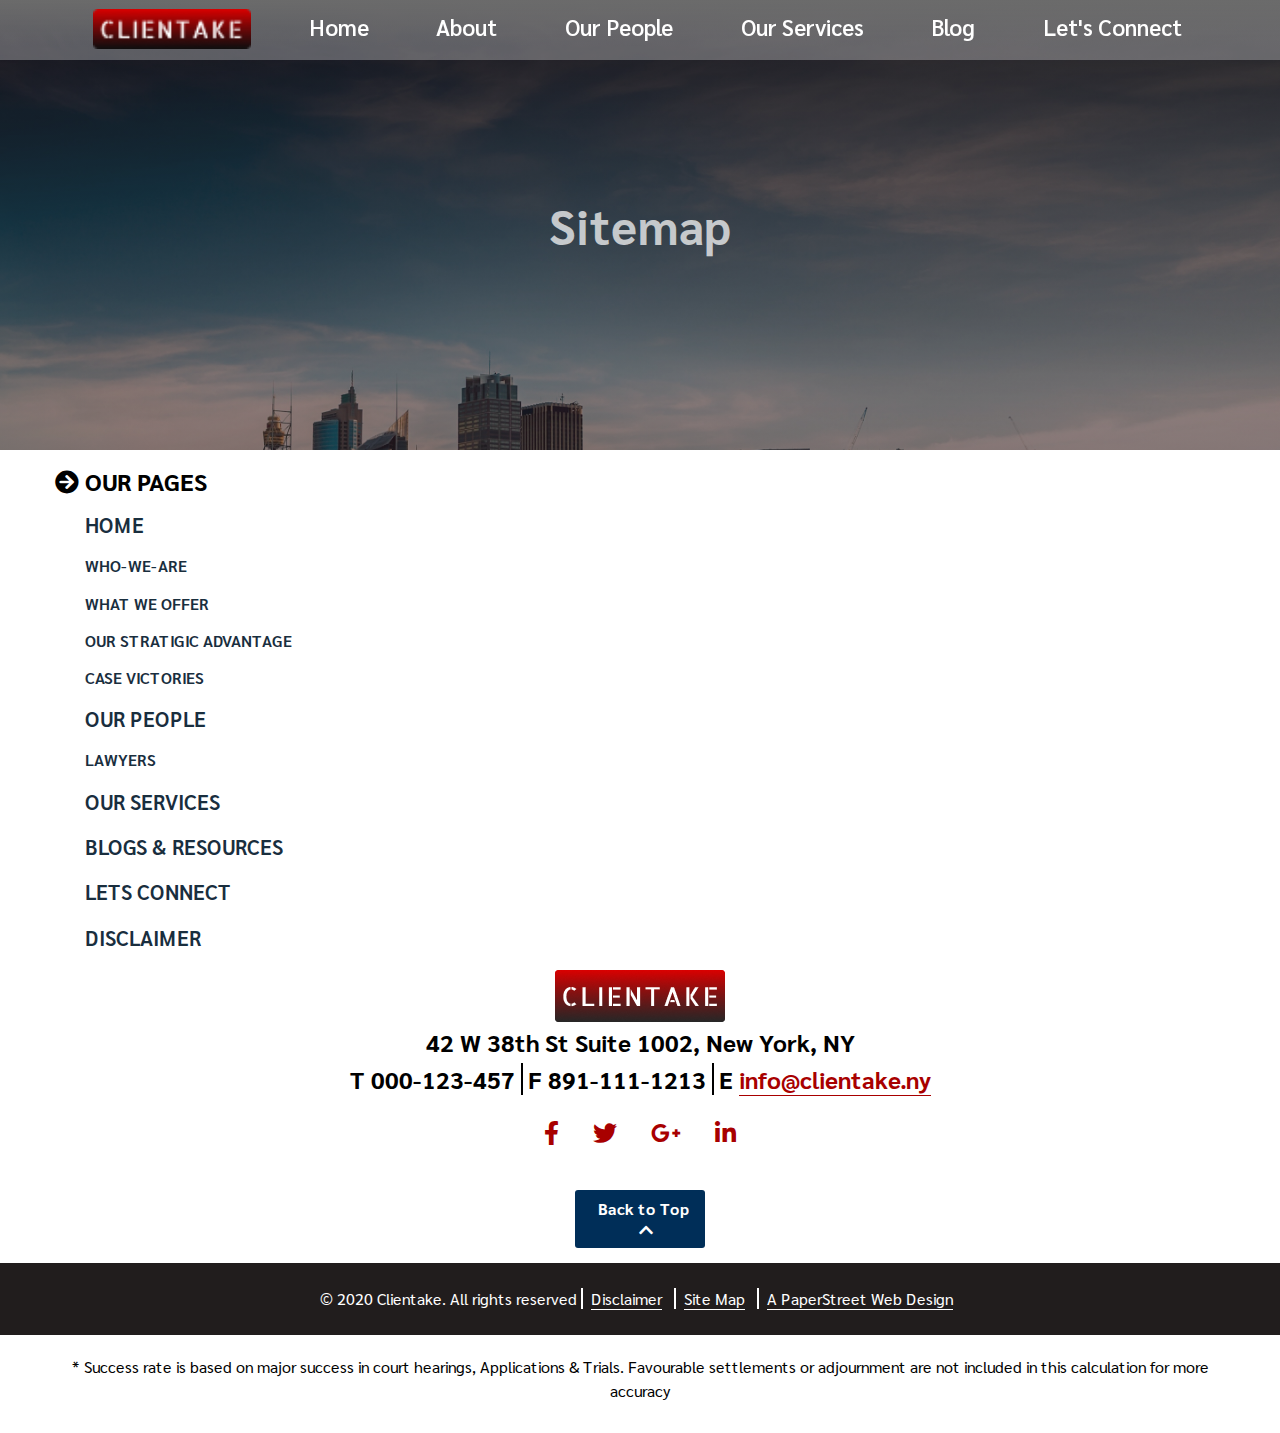
<file: sitemap.html>
<!DOCTYPE html>
<html lang="en">

<head>
    <meta charset="UTF-8" />
    <meta name="viewport" content="width=device-width, initial-scale=1.0" />
    <link href="https://fonts.googleapis.com/css2?family=Sarabun:wght@400;500;600;700&display=swap" rel="stylesheet" />
    <link rel="stylesheet" href="https://cdnjs.cloudflare.com/ajax/libs/font-awesome/5.13.0/css/all.min.css" />
    <link rel="stylesheet" href="style.css" />
    <title>Our People</title>
</head>

<body>
    <!-- menu-bar -->
    <a name="back-to-top"></a>

    <div id="menu-bar">
        <div id="menu" onclick="onClickMenu()">
            <div id="bar1" class="bar"></div>
            <div id="bar2" class="bar"></div>
            <div id="bar3" class="bar"></div>
        </div>
        <ul class="nav" id="nav">
            <li><a href="index.html">Home</a></li>
            <li><a href="http://127.0.0.1:5501/index.html#about-us">About</a></li>
            <li><a href="our-people.html">Our People</a></li>
            <li><a href="services.html">Our Services</a></li>
            <li><a href="blog.html">Blog</a></li>
            <li><a href="letsconnect.html">Let's Connect</a></li>
        </ul>
    </div>
    <div class="menu-bg" id="menu-bg"></div>
    <!-- End of menu-bar -->
    <!-- Nav -->
    <div id="nav-bar">
        <ul class="container">
            <p>
                <a href="index.html"><img src="./assets/logo.png" alt="Pearson Specter" class="logo-top" /></a>
            </p>

            <li><a href="index.html">Home</a></li>
            <li><a href="http://127.0.0.1:5501/index.html#about-us">About</a></li>
            <li><a href="our-people.html">Our People</a></li>
            <li><a href="services.html">Our Services</a></li>
            <li><a href="blog.html">Blog</a></li>
            <li><a href="letsconnect.html">Let's Connect</a></li>
        </ul>
    </div>
    <!-- End of Nav -->

    <!-- Who we are -->

    <div class="sitemap">
        <h1>
            Sitemap
        </h1>
    </div>
    <div class="container">
        <div class="our-pages">
            <h2><i class="fas fa-arrow-circle-right"></i> our pages</h2>
            <ul>
                <li><a href="index.html">Home</a></li>
                <li><a href="http://127.0.0.1:5501/index.html#about-us">Who-we-are</a></li>
                <li><a href="http://127.0.0.1:5501/index.html#what-we-offer">What we offer</a></li>
                <li><a href="http://127.0.0.1:5501/index.html#our-stratigic-advantage">Our stratigic advantage</a></li>
                <li><a href="http://127.0.0.1:5501/index.html#victory">Case Victories</a></li>
                <li><a href="our-people.html">Our People</a></li>
                <li><a href="our-people.html">Lawyers</a></li>
                <li><a href="services.html">Our services</a></li>
                <li><a href="blog.html">Blogs & Resources</a></li>
                <li><a href="letsconnect.html">Lets Connect</a></li>
                <li><a href="disclaimer.html">Disclaimer</a></li>
            </ul>
        </div>
    </div>
    <!-- footer -->
    <footer class="clientake-footer container>
        <div class=" footer-logo ">
        <a href=" index.html ">
            <img src=" ./assets/footer-Logo.png " alt=" clientake " /></a>
        </div>
        <div class=" clientake-address ">
            <h2>42 W 38th St Suite 1002, New York, NY‎</h2>
            <h2>
                T 000-123-457 <span>F 891-111-1213</span>
                <span>E <a href=" # ">info@clientake.ny</a></span>
            </h2>
        </div>
        <div class=" social-network ">
            <i class=" fab fa-facebook-f "></i>
            <i class=" fab fa-twitter "></i>
            <i class=" fab fa-google-plus-g "></i>
            <i class=" fab fa-linkedin-in "></i>
        </div>
        <div class=" services-top ">
            <div class=" back-to-top ">
                <a href=" #back-to-top ">
                    <p>Back to Top <i class=" fas fa-chevron-up "></i></p>
                </a>
            </div>
        </div>

        <!-- copywrite -->

        <div class=" clientake-copyrigth ">
            <div class=" copyrigth-content container ">
                <p>
                    &copy; 2020 Clientake. All rights reserved
                    <span><a href="disclaimer.html ">Disclaimer</a></span>
                    <span><a href="sitemap.html ">Site Map</a></span>
                    <span><a href="https://www.paperstreet.com/ " target="_blank ">A PaperStreet Web Design</a></span>
                </p>
            </div>
        </div>

        <!-- End quote -->
        <div class=" end-quote container ">
            <p>
                * Success rate is based on major success in court hearings, Applications &amp; Trials. Favourable
                settlements or adjournment are not included in this calculation for more accuracy
            </p>
        </div>
    </footer>
    <script src="script.js "></script>
</body>

</html>
</file>
<file: style.css>
* {
    margin: 0;
    padding: 0;
    box-sizing: border-box;
}

html {
    scroll-behavior: smooth;
}

body {
    font-family: "Sarabun", sans-serif;
}

a {
    text-decoration: none;
}

li {
    list-style: none;
}

.container {
    max-width: 1200px;
    margin: auto;
}


/* Home */


/* menu-bar-styles */

#menu {
    width: 30px;
    height: 30px;
    margin: 20px 0 0px 20px;
    cursor: pointer;
}

.bar {
    height: 5px;
    width: 100%;
    background-color: white;
    display: block;
    border-radius: 5px;
    transition: 0.3s ease;
}

#bar1 {
    transform: translateY(-4px);
}

#bar3 {
    transform: translateY(4px);
}

.nav li a {
    color: #fff;
    font-weight: 700;
    font-size: 1.1rem;
}

.nav li a:hover {
    font-weight: bold;
}

.nav li {
    padding: 12px 0;
}

.nav li a:hover {
    -webkit-transition: 1s ease;
    transition: 0.3s ease;
    padding-bottom: 5px;
    border-bottom: 2px solid white;
    color: wheat;
}

.nav {
    padding: 0;
    margin: 0 20px;
    transition: 0.3s ease;
    display: none;
}

.menu-bg,
#menu-bar {
    top: 0;
    left: 0;
    position: absolute;
}

.menu-bg {
    z-index: 1;
    width: 0;
    height: 0;
    background-color: #272822;
    background-image: linear-gradient(326deg, #272822b2 0%, #da2d2dbe 74%);
    transition: 0.6s ease;
}

#menu-bar {
    z-index: 2;
}

.change-bg {
    width: 550px;
    height: 540px;
    transform: translate(-60%, -30%);
}

.change .bar {
    background-color: white;
}

.change #bar1 {
    transform: translateY(4px) rotateZ(-45deg);
}

.change #bar3 {
    transform: translateY(-6px) rotate(45deg);
}

.change #bar2 {
    opacity: 0;
}

.change {
    display: block;
}

@media screen and (min-width: 600px) {
    #menu-bar,
    .menu-bg {
        display: none;
    }
}


/* End of menu-bar styles */


/* nav-bar */

#nav-bar {
    background: linear-gradient( 180deg, rgba(107, 107, 107, 1) 0%, rgba(255, 255, 255, 0.2945553221288515) 77%);
    position: fixed;
    top: 0;
    width: 100%;
    z-index: 1;
}

#nav-bar ul {
    display: flex;
    justify-content: space-evenly;
    align-items: center;
    text-align: center;
}

#nav-bar ul p {
    padding-top: 3px;
    padding-left: 5px;
}

#nav-bar ul li {
    font-weight: 600;
    padding: 12px 10px;
}

#nav-bar ul li a {
    color: white;
}

#nav-bar ul li a:hover {
    -webkit-transition: 1s ease;
    transition: 0.3s ease;
    padding-bottom: 3px;
    border-bottom: 2px solid white;
    color: #a80000;
}

#nav-bar ul li a:focus {
    -webkit-transition: 1s ease;
    transition: 0.3s ease;
    padding-bottom: 3px;
    border-bottom: 2px solid #721121;
    color: wheat;
}

@media screen and (min-width: 0px) and (max-width: 599px) {
    #nav-bar {
        display: none;
    }
}

@media screen and (min-width: 1024px) {
    .logo-top {
        margin-top: 5px;
        height: 40px;
    }
    #nav-bar {
        height: 60px;
    }
    #nav-bar ul li a {
        font-size: 1.4rem;
    }
}


/* end of nav-bar styles*/


/* home */

.home-slider {
    position: relative;
    height: 100vh;
}

.slide {
    position: absolute;
    top: 0;
    left: 0;
    width: 100%;
    height: 100%;
    opacity: 0;
    transition: linear 5s ease-in-out;
}

.slide.current {
    opacity: 1;
}

.slide .home-content p span {
    font-size: 50px;
    line-height: 0.6em;
    opacity: 0.8;
}

.slide .home-content p {
    font-size: 1.2rem;
    font-weight: 700;
    width: 90%;
}

.slide .home-content cite {
    font-size: 1.4rem;
    text-align: right;
    margin-right: 30px;
}

.slide .home-content {
    color: #fff;
    position: absolute;
    bottom: 50%;
    left: -100%;
    opacity: 0;
    width: 100%;
    display: flex;
    flex-direction: column;
    justify-content: center;
    align-items: center;
    text-align: center;
    margin: 0 auto;
}

.slide.current .home-content {
    opacity: 1;
    transform: translateX(100%);
    transition: all 0.7s ease-in-out 0.3s;
}


/* banner-images */

.slide:first-child {
    background: linear-gradient( 60deg, rgba(54, 50, 50, 0.521), rgba(204, 164, 164, 0.425) 98%), url("./assets/team-2.jpg") no-repeat center center;
    background-size: cover;
    height: 100vh;
    width: 100%;
}

.slide:nth-child(2) {
    background: linear-gradient( 60deg, rgba(54, 50, 50, 0.621), rgba(204, 164, 164, 0.425) 98%), url("./assets/house.jpg") no-repeat center center;
    background-size: cover;
    height: 100vh;
    width: 100%;
}

.slide:nth-child(3) {
    background: linear-gradient( 60deg, rgba(54, 50, 50, 0.521), rgba(204, 164, 164, 0.425) 98%), url("./assets/team.jpg") no-repeat;
    background-size: cover;
    height: 100vh;
    width: 100%;
}

@media screen and (min-width: 700px) {
    .slide .home-content p {
        width: 550px;
        font-size: 1.5rem;
    }
}

@media screen and (min-width: 1100px) {
    .slide .home-content p {
        width: 900px;
        font-size: 3rem;
    }
}


/* end of home styles */


/* about content */

.heading h1 {
    color: #a80000;
    text-transform: uppercase;
    text-align: center;
    margin: 20px;
}

.about-content {
    margin-bottom: 3rem;
}

.about-content h2 {
    margin: 0 15px;
}

.about-content p {
    margin: 15px;
    width: 90%;
}

.about-content img {
    display: flex;
    height: 100%;
    width: 90%;
    margin: 15px auto;
}

@media screen and (min-width: 700px) {
    .about-content {
        display: flex;
        justify-content: center;
        align-items: center;
    }
    .about-content p {
        max-width: 600px;
    }
    .get-to-know-image {
        height: 100%;
        margin: 15px auto;
    }
}

@media screen and (min-width: 1024px) {
    .about-content {
        display: flex;
    }
    .heading h1 {
        font-size: 2.5rem;
    }
    .about-content h2 {
        font-size: 1.5rem;
    }
    .about-content p {
        font-size: 20px;
    }
}


/*end of about content */


/* top law-firm */

.top-firm {
    margin: 20px 0 0;
    height: auto;
    background-color: #211d1d;
    color: white;
    line-height: 1.5;
    text-align: center;
    padding-bottom: 10px;
}

.top-firm strong {
    display: inline-block;
    font-weight: 600;
    font-size: 1.6rem;
    margin: 0.625rem 0 0.3125rem;
    width: 100%;
}

.top-firm span {
    font-size: 1.3rem;
    margin: 0.625rem 0 0.3125rem;
    width: 100%;
}

.top-logo {
    max-width: 100%;
    height: auto;
    margin-top: -0.875rem;
    display: inline-block;
    vertical-align: middle;
}

@media screen and (min-width: 1000px) {
    .top-firm {
        height: 5.5rem;
        position: relative;
        padding-left: 1.125rem;
        padding-right: 1.125rem;
        white-space: nowrap;
        line-height: 1.5;
        padding: 0;
    }
    .top-firm strong {
        vertical-align: top;
        width: auto;
        margin: 0 0 0 1.5625rem;
        padding-top: 1.4375rem;
    }
    .top-firm span {
        line-height: 2.1875rem;
        vertical-align: top;
        width: auto;
        border-left: 0.125rem solid #b8b8b8;
        margin-left: 0.8125rem;
        margin-top: 1.375rem;
        padding-left: 1.0625rem;
        display: inline-block;
    }
}


/* end of top law-firm */


/* What we offer */

.what-we-offer {
    background-color: #d1cdcd;
    padding: 20px 0 30px;
}

.what-we-offer h1 {
    padding: 10px 0;
    color: #a80000;
    text-transform: uppercase;
    text-align: center;
}

.card-one {
    position: relative;
}

.card-one img {
    display: flex;
    height: 100%;
    width: 90%;
    margin: 15px auto;
}

.card-overlay {
    position: absolute;
    top: -15px;
    bottom: 0;
    left: 0;
    right: 0;
    height: 100%;
    width: 90%;
    margin: 15px auto;
    opacity: 0;
    transition: 0.5s ease;
    background-color: #211d1dd7;
}

.card-one:hover .card-overlay {
    opacity: 1;
}

.card-content {
    position: absolute;
    top: 50%;
    left: 50%;
    width: 90%;
    -webkit-transform: translate(-50%, -50%);
    -ms-transform: translate(-50%, -50%);
    transform: translate(-50%, -50%);
    color: #fff;
    text-align: center;
}

.card-content h2 {
    text-transform: uppercase;
}

.card-content p {
    padding-bottom: 10px;
    border-bottom: 2px solid #fff;
}

.card-content a {
    cursor: pointer;
    padding-top: 15px;
    color: white;
    font-weight: 700;
}

.card-content i {
    padding: 10px;
}

@media screen and (min-width: 768px) {
    .card-content h2 {
        font-size: 2.5rem;
    }
    .card-content a {
        font-size: 20px;
    }
}

.card-image-one {
    display: flex;
    height: 100%;
    width: 90%;
    margin: 15px auto;
}

.card-images {
    display: flex;
    height: 100%;
    width: 90%;
    margin: 15px auto;
}

@media screen and (min-width: 600px) {
    .card-overlay {
        width: 95%;
        max-width: 800px;
    }
    .sub-card-childs {
        display: flex;
        justify-content: center;
        align-items: center;
        text-align: center;
    }
    .card-one img {
        width: 95%;
        max-width: 800px;
    }
    .card-image-one {
        max-width: 800px;
        margin: 0 auto;
        width: 95%;
    }
    .card-images {
        height: 100%;
        width: 90%;
        margin: 15px auto;
    }
}

@media screen and (min-width: 1000px) {
    .offer-cards {
        display: flex;
    }
    .card-one img {
        margin: 0 15px;
        height: 98%;
    }
    .card-overlay {
        left: 12px;
        height: 98%;
    }
}

.sub-card-one {
    position: relative;
}

.sub-card-one-overlay {
    position: absolute;
    top: -15px;
    bottom: 0;
    left: 0;
    right: 0;
    height: 140.42px;
    width: 90%;
    height: 100%;
    margin: 15px auto;
    opacity: 0;
    transition: 0.5s ease;
    background-color: #211d1dd7;
}

.sub-card-one:hover .sub-card-one-overlay {
    opacity: 1;
}

.sub-card-one-content {
    position: absolute;
    top: 50%;
    left: 50%;
    width: 90%;
    -webkit-transform: translate(-50%, -50%);
    -ms-transform: translate(-50%, -50%);
    transform: translate(-50%, -50%);
    color: #fff;
    text-align: center;
}

.sub-card-one-content h2 {
    font-size: 1.2rem;
    text-transform: uppercase;
    margin: 10px 0;
}

.sub-card-one-content p {
    font-size: 15px;
    text-transform: uppercase;
    padding-bottom: 10px;
    border-bottom: 2px solid #fff;
}

.sub-card-one-content a {
    padding-top: 15px;
    color: white;
    font-weight: 700;
}

.sub-card-one-content i {
    padding: 10px;
}

@media screen and (min-width: 600px) {
    .sub-card-one-overlay {
        width: 95%;
        max-width: 800px;
    }
    .sub-card-one-content h2 {
        font-size: 2.5rem;
    }
}

.child-card-one {
    position: relative;
}

.child-card-one-overlay {
    position: absolute;
    top: -15px;
    bottom: 0;
    left: 0;
    right: 0;
    height: 140.42px;
    width: 90%;
    height: 100%;
    margin: 15px auto;
    opacity: 0;
    transition: 0.5s ease;
    background-color: #211d1dd7;
}

.child-card-one:hover .child-card-one-overlay {
    opacity: 1;
}

.child-card-one-content {
    position: absolute;
    top: 50%;
    left: 50%;
    width: 90%;
    -webkit-transform: translate(-50%, -50%);
    -ms-transform: translate(-50%, -50%);
    transform: translate(-50%, -50%);
    color: #fff;
    text-align: center;
}

.child-card-one-content h2 {
    font-size: 1.2rem;
    text-transform: uppercase;
    margin: 10px 0;
    padding-bottom: 10px;
    border-bottom: 2px solid #fff;
}

.child-card-one-content a {
    padding-top: 15px;
    color: white;
    font-weight: 700;
}

.child-card-one-content i {
    padding: 10px;
}

.child-card-two {
    position: relative;
}

.child-card-two-overlay {
    position: absolute;
    top: -15px;
    bottom: 0;
    left: 0;
    right: 0;
    height: 140.42px;
    width: 90%;
    height: 100%;
    margin: 15px auto;
    opacity: 0;
    transition: 0.5s ease;
    background-color: #211d1dd7;
}

.child-card-two:hover .child-card-two-overlay {
    opacity: 1;
}

.child-card-two-content {
    position: absolute;
    top: 50%;
    left: 50%;
    width: 90%;
    -webkit-transform: translate(-50%, -50%);
    -ms-transform: translate(-50%, -50%);
    transform: translate(-50%, -50%);
    color: #fff;
    text-align: center;
}

.child-card-two-content h2 {
    font-size: 1.2rem;
    text-transform: uppercase;
    margin: 10px 0;
    padding-bottom: 10px;
    border-bottom: 2px solid #fff;
}

.child-card-two-content a {
    padding-top: 15px;
    color: white;
    font-weight: 700;
}

.child-card-two-content i {
    padding: 10px;
}

.child-card-three {
    position: relative;
}

.child-card-three-overlay {
    position: absolute;
    top: -15px;
    bottom: 0;
    left: 0;
    right: 0;
    height: 140.42px;
    width: 90%;
    height: 100%;
    margin: 15px auto;
    opacity: 0;
    transition: 0.5s ease;
    background-color: #211d1dd7;
}

.child-card-three:hover .child-card-three-overlay {
    opacity: 1;
}

.child-card-three-content {
    position: absolute;
    top: 50%;
    left: 50%;
    width: 90%;
    -webkit-transform: translate(-50%, -50%);
    -ms-transform: translate(-50%, -50%);
    transform: translate(-50%, -50%);
    color: #fff;
    text-align: center;
}

.child-card-three-content h2 {
    font-size: 1.2rem;
    text-transform: uppercase;
    margin: 10px 0;
    padding-bottom: 10px;
    border-bottom: 2px solid #fff;
}

.child-card-three-content a {
    padding-top: 15px;
    color: white;
    font-weight: 700;
}

.child-card-three-content i {
    padding-left: 10px;
}

.child-card-four {
    position: relative;
}

.child-card-four-overlay {
    position: absolute;
    top: -15px;
    bottom: 0;
    left: 0;
    right: 0;
    height: 140.42px;
    width: 90%;
    height: 100%;
    margin: 15px auto;
    opacity: 0;
    transition: 0.5s ease;
    background-color: #211d1dd7;
}

.child-card-four:hover .child-card-four-overlay {
    opacity: 1;
}

.child-card-four-content {
    position: absolute;
    top: 50%;
    left: 50%;
    width: 90%;
    -webkit-transform: translate(-50%, -50%);
    -ms-transform: translate(-50%, -50%);
    transform: translate(-50%, -50%);
    color: #fff;
    text-align: center;
}

.child-card-four-content a {
    font-size: 1.6rem;
    text-transform: uppercase;
    padding-top: 15px;
    color: white;
    font-weight: 700;
}

.child-card-four-content i {
    padding: 10px;
}


/* Modals of what we offer cards */


/* modal-1 */

.modal-bg {
    position: fixed;
    width: 100vw;
    height: 100vh;
    top: 0;
    left: 0;
    background-color: rgba(0, 0, 0, 0.5);
    display: flex;
    justify-content: center;
    align-items: center;
    visibility: hidden;
}

.modal {
    position: relative;
    background-color: rgb(219, 219, 219);
    width: 90%;
    max-width: 800px;
    margin: 0 auto;
    display: flex;
    flex-direction: column;
    justify-content: center;
    align-items: center;
}

.modal h1 {
    font-size: 1.7rem;
    color: #a80000;
    margin: 10px 0 0;
    text-transform: uppercase;
    border-bottom: 2px solid rgb(122, 120, 120);
}

.modal h2 {
    text-transform: uppercase;
    margin: 10px 15px;
}

.modal p {
    width: 90%;
    font-weight: 600;
    margin: 10px auto 20px;
}

.modal-active {
    visibility: visible;
    opacity: 1;
    z-index: 2;
    animation: show-modal 0.3s;
    transform: scale(1);
}

@keyframes show-modal {
    from {
        transform: scale(0);
        opacity: 0;
        z-index: -1;
    }
    to {
        transform: scale(1);
        opacity: 1;
        z-index: 2;
    }
}

.modal-close {
    cursor: pointer;
    position: absolute;
    top: 10px;
    right: 10px;
    font-size: 1.5rem;
}


/* modal-two */

.modal-bg-two {
    position: fixed;
    width: 100vw;
    height: 100vh;
    top: 0;
    left: 0;
    background-color: rgba(0, 0, 0, 0.5);
    display: flex;
    justify-content: center;
    align-items: center;
    visibility: hidden;
}

.modal-two {
    position: relative;
    background-color: rgb(219, 219, 219);
    width: 90%;
    max-width: 800px;
    margin: 0 auto;
    display: flex;
    flex-direction: column;
    justify-content: center;
    align-items: center;
}

.modal-two h1 {
    font-size: 1.7rem;
    color: #a80000;
    margin: 20px auto 0;
    text-transform: uppercase;
    border-bottom: 2px solid rgb(122, 120, 120);
}

.modal-two h2 {
    text-transform: uppercase;
    margin: 10px 15px;
}

.modal-two p {
    width: 90%;
    font-weight: 600;
    margin: 10px auto 20px;
}

.modal-two-active {
    visibility: visible;
    opacity: 1;
    z-index: 2;
    animation: show-modal-two 0.3s;
    transform: scale(1);
}

@keyframes show-modal-two {
    from {
        transform: scale(0);
        opacity: 0;
        z-index: -1;
    }
    to {
        transform: scale(1);
        opacity: 1;
        z-index: 2;
    }
}

.modal-two-close {
    cursor: pointer;
    position: absolute;
    top: 10px;
    right: 10px;
    font-size: 1.5rem;
}


/* modal-three */

.modal-bg-three {
    position: fixed;
    width: 100vw;
    height: 100vh;
    top: 0;
    left: 0;
    background-color: rgba(0, 0, 0, 0.5);
    display: flex;
    justify-content: center;
    align-items: center;
    visibility: hidden;
}

.modal-three {
    position: relative;
    background-color: rgb(219, 219, 219);
    width: 90%;
    max-width: 800px;
    margin: 0 auto;
    display: flex;
    flex-direction: column;
    justify-content: center;
    align-items: center;
}

.modal-three h1 {
    font-size: 1.7rem;
    color: #a80000;
    margin: 10px auto 0;
    text-transform: uppercase;
    border-bottom: 2px solid rgb(122, 120, 120);
}

.modal-three h2 {
    text-transform: uppercase;
    margin: 10px 15px;
}

.modal-three p {
    width: 90%;
    font-weight: 600;
    margin: 0px auto 20px;
}

.modal-three-active {
    visibility: visible;
    opacity: 1;
    z-index: 2;
    animation: show-modal-three 0.3s;
    transform: scale(1);
}

@keyframes show-modal-three {
    from {
        transform: scale(0);
        opacity: 0;
        z-index: -1;
    }
    to {
        transform: scale(1);
        opacity: 1;
        z-index: 2;
    }
}

.modal-three-close {
    cursor: pointer;
    position: absolute;
    top: 10px;
    right: 10px;
    font-size: 1.5rem;
}


/* modal-four */

.modal-bg-four {
    position: fixed;
    width: 100vw;
    height: 100vh;
    top: 0;
    left: 0;
    background-color: rgba(0, 0, 0, 0.5);
    display: flex;
    justify-content: center;
    align-items: center;
    visibility: hidden;
}

.modal-four {
    position: relative;
    background-color: rgb(219, 219, 219);
    width: 90%;
    max-width: 800px;
    margin: 0 auto;
    display: flex;
    flex-direction: column;
    justify-content: center;
    align-items: center;
}

.modal-four h1 {
    font-size: 1.7rem;
    color: #a80000;
    margin: 10px auto 0;
    text-transform: uppercase;
    border-bottom: 2px solid rgb(122, 120, 120);
}

.modal-four h2 {
    text-transform: uppercase;
    margin: 10px 15px;
}

.modal-four p {
    width: 90%;
    font-weight: 600;
    margin: 0px auto 20px;
}

.modal-four-active {
    visibility: visible;
    opacity: 1;
    z-index: 2;
    animation: show-modal-four 0.3s;
    transform: scale(1);
}

@keyframes show-modal-four {
    from {
        transform: scale(0);
        opacity: 0;
        z-index: -1;
    }
    to {
        transform: scale(1);
        opacity: 1;
        z-index: 2;
    }
}

.modal-four-close {
    cursor: pointer;
    position: absolute;
    top: 10px;
    right: 10px;
    font-size: 1.5rem;
}


/* modal-five */

.modal-bg-five {
    position: fixed;
    width: 100vw;
    height: 100vh;
    top: 0;
    left: 0;
    background-color: rgba(0, 0, 0, 0.5);
    display: flex;
    justify-content: center;
    align-items: center;
    visibility: hidden;
}

.modal-five {
    position: relative;
    background-color: rgb(219, 219, 219);
    width: 90%;
    max-width: 800px;
    margin: 0 auto;
    display: flex;
    flex-direction: column;
    justify-content: center;
    align-items: center;
}

.modal-five h1 {
    font-size: 1.7rem;
    color: #a80000;
    margin: 20px auto 0;
    text-transform: uppercase;
    border-bottom: 2px solid rgb(122, 120, 120);
}

.modal-five h2 {
    text-transform: uppercase;
    margin: 10px 15px;
}

.modal-five p {
    width: 90%;
    font-weight: 600;
    margin: 0px auto 20px;
}

.modal-five-active {
    visibility: visible;
    opacity: 1;
    z-index: 2;
    animation: show-modal-five 0.3s;
    transform: scale(1);
}

@keyframes show-modal-five {
    from {
        transform: scale(0);
        opacity: 0;
        z-index: -1;
    }
    to {
        transform: scale(1);
        opacity: 1;
        z-index: 2;
    }
}

.modal-five-close {
    cursor: pointer;
    position: absolute;
    top: 10px;
    right: 10px;
    font-size: 1.5rem;
}


/*End of Modals of what we offer cards */


/* End of what we offer */


/* End of Home */


/* stratigic advantage */

.our-stratigic-advantage h1 {
    margin: 10px 0;
    text-transform: uppercase;
    color: #a80000;
    text-align: center;
}

.stratigic-cards {
    text-align: center;
}

.stratigic-cards p {
    width: 85%;
    margin: 0 auto 30px;
}

@media screen and (min-width: 0px) and (max-width: 1000px) {
    .stratigic-cards {
        display: none;
    }
}

@media screen and (min-width: 1000px) {
    .stratigic-cards {
        display: flex;
        margin: 30px auto;
    }
    .stratigic_carousel {
        display: none;
    }
}


/* End of stratigic advantage */


/* stratigic_carousel */

.stratigic_carousel {
    position: relative;
    height: 250px;
    width: 80%;
    margin: 0 auto;
}

.stratigic__track {
    position: relative;
    height: 100%;
    transition: transform 600ms ease-in;
}

.stratigic__track-container {
    margin: 0;
    padding: 10px;
    height: 100%;
    position: relative;
    overflow: hidden;
}

.stratigic__slide {
    position: absolute;
    top: 0;
    bottom: 0;
    width: 100%;
    padding: 0 10px;
    text-align: center;
}

.stratigic__slide img {
    margin: 40px auto 20px;
}

.stratigic__slide p {
    width: 90%;
    margin: 0 auto;
}

.stratigic_btn {
    cursor: pointer;
    position: absolute;
    top: 50%;
    transform: translateY(-50%);
    border: none;
    background-color: #a80000;
    color: #fff;
    outline: none;
}

.stratigic_btn i {
    font-size: 1rem;
    padding: 8px;
}

.stratigic_btn:hover {
    background-color: #211d1d;
}

.carousel__button--left {
    left: -25px;
}

.carousel__button--right {
    right: -25px;
}

.stratigic_carousel__nav {
    display: flex;
    justify-content: center;
    padding: 10px 0;
}

.carousel__indicator {
    cursor: pointer;
    border: 0;
    width: 10px;
    height: 10px;
    background-color: rgba(0, 0, 0, 0.4);
    margin: 0 10px;
    outline: none;
}

.carousel__indicator.current-stratigic-slide {
    background: #a80000;
}

.is-hidden {
    display: none;
}

@media screen and (min-width: 1000px) {
    .stratigic_carousel__nav {
        display: none;
    }
}


/* End of stratigic_carousel */


/* victories-carosuel */

.victories-carousel {
    position: relative;
    margin-top: 30px;
    background-color: #272222;
    color: #fff;
}

.victories-carousel h1 {
    color: #a80000;
    font-weight: 800;
    font-size: 2.5rem;
    padding: 20px 0;
    text-align: center;
}

.slideshow {
    width: 90%;
    height: 300px;
    margin: 0 auto;
    text-align: center;
    overflow: hidden;
}

.victory-nav {
    position: absolute;
    bottom: 20px;
    left: 50%;
    transform: translateX(-50%);
    display: flex;
}

.navcube {
    width: 12px;
    height: 12px;
    border: 1.5px solid #fff;
    margin: 8px;
    cursor: pointer;
}

.navcube:hover {
    background-color: #a80000;
}

.navcube:focus {
    background-color: #a80000;
}

input[name="r"] {
    position: absolute;
    visibility: hidden;
}

.victory-slides {
    width: 500%;
    height: 100%;
    display: flex;
}

.victory {
    width: 20%;
    transition: 0.6s;
}

.victory h2 {
    margin-bottom: 10px;
}

.victory p {
    width: 90%;
    line-height: 1.6;
    margin: 0 auto;
}

#r1:checked~.slide-1 {
    margin-left: 0;
}

#r2:checked~.slide-1 {
    margin-left: -20%;
}

#r3:checked~.slide-1 {
    margin-left: -40%;
}

#r4:checked~.slide-1 {
    margin-left: -60%;
}

@media screen and (min-width: 768px) {
    .slideshow {
        height: 200px;
    }
    .victory {
        height: 100px;
        display: flex;
        flex-direction: column;
        justify-content: center;
    }
}


/* End of victories-carosuel */


/* footer */

.clientake-footer,
.end-quote {
    margin: 10px auto 20px;
    text-align: center;
}

.back-to-top {
    width: 130px;
    margin: 0 auto;
}

.back-to-top p {
    font-weight: 700;
    color: white;
    padding: 8px 5px;
    border-radius: 3px;
    background-color: rgb(0, 46, 88);
}

.back-to-top p i {
    padding-left: 5px;
}

.back-to-top p:hover {
    background-color: #211d1d;
}

.footer-logo {
    margin: 20px 0 10px;
}

.clientake-address h2 span {
    line-height: 1.8;
    padding-left: 5px;
    border-left: 2px solid black;
}

.clientake-address h2 a {
    cursor: pointer;
    color: #a80000;
    border-bottom: 1px solid #a80000;
}

.social-network i {
    cursor: pointer;
    color: #a80000;
    margin: 20px 15px 30px;
    font-size: 1.5rem;
}

.social-network i:hover {
    color: rgb(0, 46, 88);
}

.clientake-copyrigth {
    background-color: #211d1d;
    color: #fff;
}

.copyrigth-content {
    width: 90%;
    margin: 0 auto;
    text-align: center;
    line-height: 2;
}

.copyrigth-content p {
    padding: 20px 10px;
}

.copyrigth-content p span {
    padding: 0 8px;
    border-left: 2px solid #fff;
}

.copyrigth-content p span a {
    color: #fff;
    border-bottom: 1px solid #fff;
    cursor: pointer;
}

.end-quote {
    width: 90%;
    margin: 20px auto 30px;
    text-align: center;
    line-height: 1.5;
}


/* End of footer */


/* End of Home */


/*START css for our-people */

.Who-we-are {
    background: linear-gradient( 60deg, rgba(51, 37, 37, 0.521), rgba(46, 4, 4, 0.425) 10%), url(assets/who-we-are-banner-image.jpg) no-repeat;
    background-size: cover;
    width: 100%;
    height: 450px;
    display: flex;
    justify-content: center;
    align-items: center;
    text-align: center;
}

.Who-we-are h1 {
    color: rgba(255, 255, 255, 0.719);
    font-size: 3rem;
}

.text-content {
    margin: 20px;
}

.text-content h2 {
    color: #a80000;
}


/* our peoples-cards */

.our-team {
    background-color: rgb(44, 37, 37);
    color: white;
    padding: 20px 0;
}

.card-photo {
    width: 100%;
}

.people-card {
    width: 95%;
    max-width: 400px;
    margin: 20px auto;
    background-color: white;
    color: black;
    padding: 3px;
    border-radius: 5px;
    line-height: 1.5;
}

.card-text {
    padding: 10px;
}

.cards-text {
    padding: 0px 10px 10px 10px;
}

.people-card img {
    border-radius: 5px 5px 0px 0px;
}

@media (min-width: 768px) {
    .Who-we-are {
        height: 400px;
    }
    .people-card {
        width: 330px;
    }
    .people-card img {
        height: 360px;
    }
    .people-cards {
        display: grid;
        grid-template-columns: repeat(2, 1fr);
    }
}

@media (min-width: 1024px) {
    .Who-we-are h1 {
        font-size: 4rem;
    }
    .people-cards {
        display: grid;
        grid-template-columns: repeat(3, 1fr);
    }
}

@media (min-width: 1440px) {
    .people-cards {
        display: grid;
        grid-template-columns: repeat(4, 1fr);
        max-width: 1440px;
        margin: 0 auto;
    }
}

@media screen and (min-width: 1500px) {
    .Who-we-are {
        height: 800px;
    }
}

.who-we-are-content {
    max-width: 1440px;
    margin: 0 auto;
}


/*END css for our-people */


/*START css for our-services */

.services-banner {
    background: linear-gradient( 60deg, rgba(54, 50, 50, 0.521), rgba(46, 4, 4, 0.425) 98%), url(assets/services-banner-image.jpg) no-repeat;
    background-size: cover;
    width: 100%;
    height: 450px;
    display: flex;
    justify-content: center;
    align-items: center;
    text-align: center;
}

.services-banner h1 {
    color: rgba(255, 255, 255, 0.719);
    font-size: 3rem;
}

@media screen and (min-width: 0px) and (max-width: 768px) {
    .services-banner {
        height: 400px;
    }
}

@media screen and (min-width: 1024px) {
    .services-banner h1 {
        font-size: 4rem;
    }
}

@media screen and (min-width: 1500px) {
    .services-banner {
        height: 800px;
    }
}

.services {
    padding: 20px 0 30px;
}


/* modal-six */

.modal-bg-six {
    position: fixed;
    width: 100vw;
    height: 100vh;
    top: 0;
    left: 0;
    background-color: rgba(0, 0, 0, 0.5);
    display: flex;
    justify-content: center;
    align-items: center;
    visibility: hidden;
}

.modal-six {
    position: relative;
    background-color: rgb(219, 219, 219);
    width: 90%;
    max-width: 800px;
    margin: 0 auto;
    display: flex;
    flex-direction: column;
    justify-content: center;
    align-items: center;
}

.modal-six h1 {
    font-size: 1.7rem;
    color: #a80000;
    margin: 20px auto 0;
    text-transform: uppercase;
    border-bottom: 2px solid rgb(122, 120, 120);
}

.modal-six h2 {
    text-transform: uppercase;
    margin: 10px 15px;
}

.modal-six p {
    width: 90%;
    font-weight: 600;
    margin: 0px auto 20px;
}

.modal-six-active {
    visibility: visible;
    opacity: 1;
    z-index: 2;
    animation: show-modal-five 0.3s;
    transform: scale(1);
}

@keyframes show-modal-six {
    from {
        transform: scale(0);
        opacity: 0;
        z-index: -1;
    }
    to {
        transform: scale(1);
        opacity: 1;
        z-index: 2;
    }
}

.modal-six-close {
    cursor: pointer;
    position: absolute;
    top: 10px;
    right: 10px;
    font-size: 1.5rem;
}


/* modal-seven */

.modal-bg-seven {
    position: fixed;
    width: 100vw;
    height: 100vh;
    top: 0;
    left: 0;
    background-color: rgba(0, 0, 0, 0.5);
    display: flex;
    justify-content: center;
    align-items: center;
    visibility: hidden;
}

.modal-seven {
    position: relative;
    background-color: rgb(219, 219, 219);
    width: 90%;
    max-width: 800px;
    margin: 0 auto;
    display: flex;
    flex-direction: column;
    justify-content: center;
    align-items: center;
}

.modal-seven h1 {
    font-size: 1.7rem;
    color: #a80000;
    margin: 20px auto 0;
    text-transform: uppercase;
    border-bottom: 2px solid rgb(122, 120, 120);
}

.modal-seven h2 {
    text-transform: uppercase;
    margin: 10px 15px;
}

.modal-seven p {
    width: 90%;
    font-weight: 600;
    margin: 0px auto 20px;
}

.modal-seven-active {
    visibility: visible;
    opacity: 1;
    z-index: 2;
    animation: show-modal-five 0.3s;
    transform: scale(1);
}

@keyframes show-modal-seven {
    from {
        transform: scale(0);
        opacity: 0;
        z-index: -1;
    }
    to {
        transform: scale(1);
        opacity: 1;
        z-index: 2;
    }
}

.modal-seven-close {
    cursor: pointer;
    position: absolute;
    top: 10px;
    right: 10px;
    font-size: 1.5rem;
}


/* modal-eight */

.modal-bg-eight {
    position: fixed;
    width: 100vw;
    height: 100vh;
    top: 0;
    left: 0;
    background-color: rgba(0, 0, 0, 0.5);
    display: flex;
    justify-content: center;
    align-items: center;
    visibility: hidden;
}

.modal-eight {
    position: relative;
    background-color: rgb(219, 219, 219);
    width: 90%;
    max-width: 800px;
    margin: 0 auto;
    display: flex;
    flex-direction: column;
    justify-content: center;
    align-items: center;
}

.modal-eight h1 {
    font-size: 1.7rem;
    color: #a80000;
    margin: 20px auto 0;
    text-transform: uppercase;
    border-bottom: 2px solid rgb(122, 120, 120);
}

.modal-eight h2 {
    text-transform: uppercase;
    margin: 10px 15px;
}

.modal-eight p {
    width: 90%;
    font-weight: 600;
    margin: 0px auto 20px;
}

.modal-eight-active {
    visibility: visible;
    opacity: 1;
    z-index: 2;
    animation: show-modal-five 0.3s;
    transform: scale(1);
}

@keyframes show-modal-eight {
    from {
        transform: scale(0);
        opacity: 0;
        z-index: -1;
    }
    to {
        transform: scale(1);
        opacity: 1;
        z-index: 2;
    }
}

.modal-eight-close {
    cursor: pointer;
    position: absolute;
    top: 10px;
    right: 10px;
    font-size: 1.5rem;
}


/* modal-nine */

.modal-bg-nine {
    position: fixed;
    width: 100vw;
    height: 100vh;
    top: 0;
    left: 0;
    background-color: rgba(0, 0, 0, 0.5);
    display: flex;
    justify-content: center;
    align-items: center;
    visibility: hidden;
}

.modal-nine {
    position: relative;
    background-color: rgb(219, 219, 219);
    width: 90%;
    max-width: 800px;
    margin: 0 auto;
    display: flex;
    flex-direction: column;
    justify-content: center;
    align-items: center;
}

.modal-nine h1 {
    font-size: 1.7rem;
    color: #a80000;
    margin: 20px auto 0;
    text-transform: uppercase;
    border-bottom: 2px solid rgb(122, 120, 120);
}

.modal-nine h2 {
    text-transform: uppercase;
    margin: 10px 15px;
}

.modal-nine p {
    width: 90%;
    font-weight: 600;
    margin: 0px auto 20px;
}

.modal-nine-active {
    visibility: visible;
    opacity: 1;
    z-index: 2;
    animation: show-modal-five 0.3s;
    transform: scale(1);
}

@keyframes show-modal-nine {
    from {
        transform: scale(0);
        opacity: 0;
        z-index: -1;
    }
    to {
        transform: scale(1);
        opacity: 1;
        z-index: 2;
    }
}

.modal-nine-close {
    cursor: pointer;
    position: absolute;
    top: 10px;
    right: 10px;
    font-size: 1.5rem;
}


/* modal-ten */

.modal-bg-ten {
    position: fixed;
    width: 100vw;
    height: 100vh;
    top: 0;
    left: 0;
    background-color: rgba(0, 0, 0, 0.5);
    display: flex;
    justify-content: center;
    align-items: center;
    visibility: hidden;
}

.modal-ten {
    position: relative;
    background-color: rgb(219, 219, 219);
    width: 90%;
    max-width: 800px;
    margin: 0 auto;
    display: flex;
    flex-direction: column;
    justify-content: center;
    align-items: center;
}

.modal-ten h1 {
    font-size: 1.7rem;
    color: #a80000;
    margin: 20px auto 0;
    text-transform: uppercase;
    border-bottom: 2px solid rgb(122, 120, 120);
}

.modal-ten h2 {
    text-transform: uppercase;
    margin: 10px 15px;
}

.modal-ten p {
    width: 90%;
    font-weight: 600;
    margin: 0px auto 20px;
}

.modal-ten-active {
    visibility: visible;
    opacity: 1;
    z-index: 2;
    animation: show-modal-five 0.3s;
    transform: scale(1);
}

@keyframes show-modal-ten {
    from {
        transform: scale(0);
        opacity: 0;
        z-index: -1;
    }
    to {
        transform: scale(1);
        opacity: 1;
        z-index: 2;
    }
}

.modal-ten-close {
    cursor: pointer;
    position: absolute;
    top: 10px;
    right: 10px;
    font-size: 1.5rem;
}

.services-top {
    margin: 15px;
}

.services-top p {
    padding-left: 12px;
}


/*END css for our-services */


/* lets connect */

.lets-connect {
    text-align: center;
    background-color: #192e3e;
    color: #fff;
    height: 100%;
}

.lets-connect-logo {
    cursor: pointer;
    margin: 50px 0 20px;
}

.lets-connect-banner {
    max-width: 100%;
    height: auto;
}

.contact-information {
    width: 100%;
    margin: 0 auto;
    background-color: #fff;
    color: #000;
}

.clientake-address h1 {
    font-size: 1.4rem;
    text-transform: uppercase;
    padding: 10px 0;
}

.clientake-address p {
    font-size: 1.1rem;
    margin-bottom: 10px;
}

.grey-seperator {
    background: #e0e0e0;
    height: 2px;
    width: 90%;
    max-width: 30.5rem;
    margin: 1.0625rem auto 0.9375rem;
}

.clientake-contant-info {
    line-height: 1.5;
    margin-bottom: 20px;
}

.clientake-contant-info h2 {
    font-size: 1.4rem;
    text-transform: uppercase;
}

.clientake-contant-info span {
    margin-left: 10px;
    font-weight: 400;
    text-transform: lowercase;
}

.clientake-contant-info span a {
    color: #a80000;
    border-bottom: 1px solid #a80000;
}

.business-hours h3 {
    text-transform: uppercase;
    color: #a80000;
    font-weight: 700;
    line-height: 1.6;
}

.business-hours p {
    width: 90%;
    margin: 0 auto;
    font-size: 1.1rem;
    font-weight: 500;
}

.contact-page-list {
    margin: 25px 0 0;
    padding-bottom: 15px;
    text-align: left;
}

.contact-page-list h4 {
    margin: 20px 0 10px;
    text-align: center;
    color: #a80000;
    font-weight: 700;
}

.contact-col {
    width: 90%;
    margin: 10px auto 0;
    line-height: 1.5;
    padding-bottom: 5px;
    border-bottom: 1.4px solid #e0e0e0;
}

.contact-col p {
    color: #8b8a8a;
    width: 75%;
    font-weight: 500;
}

.contact-col a {
    cursor: pointer;
    color: #a80000;
}

@media screen and (min-width: 500px) {
    .contact-page-list {
        max-width: 450px;
        margin: 0 auto;
    }
    .contact-col {
        display: flex;
        justify-content: space-between;
    }
}


/* contact-page */

.contact-page {
    background-color: #fff;
    color: #000;
}

.contact-page h1 {
    max-width: 400px;
    margin: 0 auto;
    color: #a80000;
    font-size: 1.4rem;
    text-transform: uppercase;
    padding: 10px 0;
}

.contact-page p {
    width: 90%;
    max-width: 400px;
    margin: 0 auto 10px;
    font-size: 1.1rem;
    font-weight: 500;
}


/* form style*/

.form {
    width: 100%;
    max-width: 500px;
    margin: 0 auto;
}


/* Error */

.error-block {
    padding: 12px;
    width: 85%;
    margin: 10px auto;
    background: #ffb9c5;
    color: #721121;
    border-radius: 3px;
    display: none;
}

.error {
    font-size: 1.1em;
}

.success {
    background: #c1ffb9;
    color: #16790d;
}


/* Label + Input */

.input-block {
    display: flex;
    flex-direction: column;
    width: 90%;
    max-width: 400px;
    margin: 0 auto;
}

.label {
    text-align: left;
    margin-bottom: 8px;
    font-size: 1.1em;
    font-weight: 600;
}

.input-info {
    text-align: left;
    margin-top: -18px;
    margin-bottom: 24px;
    color: #888;
}

.input {
    width: 100%;
    border-radius: 3px;
    font-size: 1.1em;
    padding: 8px 12px;
    border: 1px solid #ccc;
    color: #1d1d1d;
    margin-bottom: 24px;
    outline: 0;
}

.input:focus {
    border: 2px solid #8b8a8a;
}

.comment-box {
    width: 100%;
    height: 80px;
    border-radius: 3px;
    font-size: 1.1em;
    padding: 8px 12px;
    border: 1px solid #ccc;
    color: #1d1d1d;
    margin-bottom: 24px;
    outline: 0;
}

.comment-box:focus {
    border: 2px solid #8b8a8a;
}

.input-submit {
    cursor: pointer;
    text-transform: uppercase;
    text-align: center;
    padding: 8px 20px;
    border: 0;
    border-radius: 3px;
    font-size: 1.5rem;
    background: #a80000;
    color: #fff;
    margin-bottom: 20px;
    transition: 0.15s ease-in-out background;
    outline: none;
}

.input-submit:hover,
.input-submit:focus {
    opacity: 0.7;
}

@media screen and (min-width: 768px) {
    .header-images {
        display: none;
    }
    .lets-connect {
        background: url("./assets/lets-connect-banner.jpg") no-repeat center center;
        background-size: cover;
        padding: 60px 20px 30px;
    }
    .contact-information {
        background-color: rgba(255, 255, 255, 0.822);
        max-width: 600px;
        margin: 20px auto;
    }
    .contact-page {
        background-color: rgba(255, 255, 255, 0.822);
        max-width: 600px;
        margin: 20px auto;
    }
}

@media screen and (min-width: 1440px) {
    .contact-consulation-wrap {
        max-width: 1200px;
        margin: 20px auto;
        display: flex;
        flex-direction: row-reverse;
        justify-content: space-between;
    }
    .contact-information {
        width: 500px;
        margin: 20px auto;
    }
    .contact-page {
        width: 500px;
        margin: 20px auto;
    }
}


/*end of form style*/


/* blog */

.blog {
    text-align: center;
    text-transform: uppercase;
    background-color: #000;
    color: #fff;
    padding: 60px 20px 10px;
}

.blog-img img {
    width: 100%;
    padding: 20px 20px 0px 20px;
}

.blog-content {
    background-color: #f3f3f3;
    margin: -5px 20px 0;
}

.blog-content h4 {
    text-transform: uppercase;
    padding: 15px 10px;
    color: #90969b;
}

.blog-content h4 i {
    margin-right: 8px;
}

.blog-content h2 {
    color: #a80000;
    padding: 0 10px;
}

.blog-content p {
    padding: 0 10px;
}

.share {
    padding: 0 10px;
}

.share button {
    outline: none;
    cursor: pointer;
    border: none;
    text-transform: uppercase;
    margin: 10px 0;
    padding: 8px;
    background-color: #a80000;
    color: white;
    font-weight: 600;
    border-radius: 3px;
}

.share button i {
    margin-left: 5px;
}

.share button:focus,
.share button:hover {
    opacity: 0.6;
}

.share-news {
    display: flex;
    align-items: baseline;
}

.share-news p {
    padding: 0 0 10px;
    font-size: 1.1rem;
    text-transform: uppercase;
}

.share-news i {
    color: #7e8386;
    font-size: 1.1rem;
    margin-left: 10px;
}

.share-news i:focus,
.share-news i:hover {
    color: #a80000;
}

@media screen and (min-width: 768px) {
    .blogs {
        margin-bottom: 20px;
    }
    .share {
        display: flex;
        align-items: baseline;
    }
    .share-news {
        margin-left: 20px;
    }
}

.blog-images img {
    width: 100%;
    padding: 20px 20px 0px 20px;
}

.blogs-content {
    background-color: #f3f3f3;
    margin: -5px 20px 0;
}

.blogs-content h4 {
    text-transform: uppercase;
    padding: 15px 10px;
    color: #90969b;
}

.blogs-content h4 i {
    margin-right: 8px;
}

.blogs-content h2 {
    color: #a80000;
    padding: 0 10px;
}

.blogs-content p {
    padding: 0 10px;
}

.share-content {
    padding: 0 10px;
}

.share-content button {
    outline: none;
    cursor: pointer;
    border: none;
    text-transform: uppercase;
    margin: 10px 0;
    padding: 8px;
    background-color: #a80000;
    color: white;
    font-weight: 600;
    border-radius: 3px;
}

.share-content button i {
    margin-left: 5px;
}

.share-content button:focus,
.share-content button:hover {
    opacity: 0.6;
}

.share-all-news {
    display: flex;
    align-items: baseline;
}

.share-all-news p {
    padding: 0 0 10px;
    font-size: 1.1rem;
    text-transform: uppercase;
}

.share-all-news i {
    color: #7e8386;
    font-size: 1.1rem;
    margin-left: 10px;
}

.share-all-news i:focus,
.share-all-news i:hover {
    color: #a80000;
}

@media screen and (min-width: 768px) {
    .all-blogs {
        display: flex;
        justify-content: start;
        align-items: flex-start;
        margin-bottom: 20px;
    }
    .blog-images img {
        width: 300px;
        height: 229px;
        padding: 0 0 0 20px;
    }
    .blogs-content {
        height: 229px;
        margin: 0 20px 0 0;
    }
    .share-content {
        display: flex;
        align-items: baseline;
    }
    .share-all-news {
        margin-left: 20px;
    }
}

@media screen and (min-width: 1024px) {
    .blog-images img {
        width: 400px;
    }
}


/* end of blog style */


/* disclaimer */

.disclaimer {
    background: linear-gradient( 60deg, rgba(51, 37, 37, 0.521), rgba(46, 4, 4, 0.425) 10%), url(assets/disclaimer.jpg) no-repeat;
    background-size: cover;
    width: 100%;
    height: 450px;
    display: flex;
    justify-content: center;
    align-items: center;
    text-align: center;
}

.disclaimer h1 {
    color: rgba(255, 255, 255, 0.719);
    font-size: 3rem;
}

.claim-content {
    margin: 20px 15px;
}

.claim-content p {
    line-height: 1.6;
    margin-bottom: 10px;
}

.claim-table {
    max-width: 350px;
    margin: 10px 0;
    padding-bottom: 10px;
    border: 1px solid #ccc;
    background-color: #f3f3f3;
}

.claim-table h3 {
    margin: 10px 0;
    text-align: center;
}

.claim-table p {
    margin: 0 10px;
    line-height: 1.7;
}

.claim-table p a {
    color: #05497a;
}

.claim-table p a:hover,
.claim-table p a:focus {
    color: #000;
}


/*end of disclaimer style*/


/* sitemap */

.sitemap {
    background: linear-gradient( 60deg, rgba(51, 37, 37, 0.521), rgba(46, 4, 4, 0.425) 10%), url(assets/sitemap.jpg) no-repeat;
    background-size: cover;
    width: 100%;
    height: 450px;
    display: flex;
    justify-content: center;
    align-items: center;
    text-align: center;
}

.sitemap h1 {
    color: rgba(255, 255, 255, 0.719);
    font-size: 3rem;
}

.our-pages {
    text-transform: uppercase;
    margin: 15px;
}

.our-pages ul li {
    margin: 10px 0 0 30px;
}

.our-pages ul li:nth-child(1) {
    font-weight: bolder;
    font-size: 1.3rem;
}

.our-pages ul li:nth-child(6) {
    font-weight: bolder;
    font-size: 1.3rem;
}

.our-pages ul li:nth-child(8) {
    font-weight: bolder;
    font-size: 1.3rem;
}

.our-pages ul li:nth-child(9) {
    font-weight: bolder;
    font-size: 1.3rem;
}

.our-pages ul li:nth-child(10) {
    font-weight: bolder;
    font-size: 1.3rem;
}

.our-pages ul li:nth-child(11) {
    font-weight: bolder;
    font-size: 1.3rem;
}

.our-pages ul li a {
    color: #192e3e;
    font-weight: 600;
    line-height: 1.7;
}


/*end of sitemap style */
</file>
